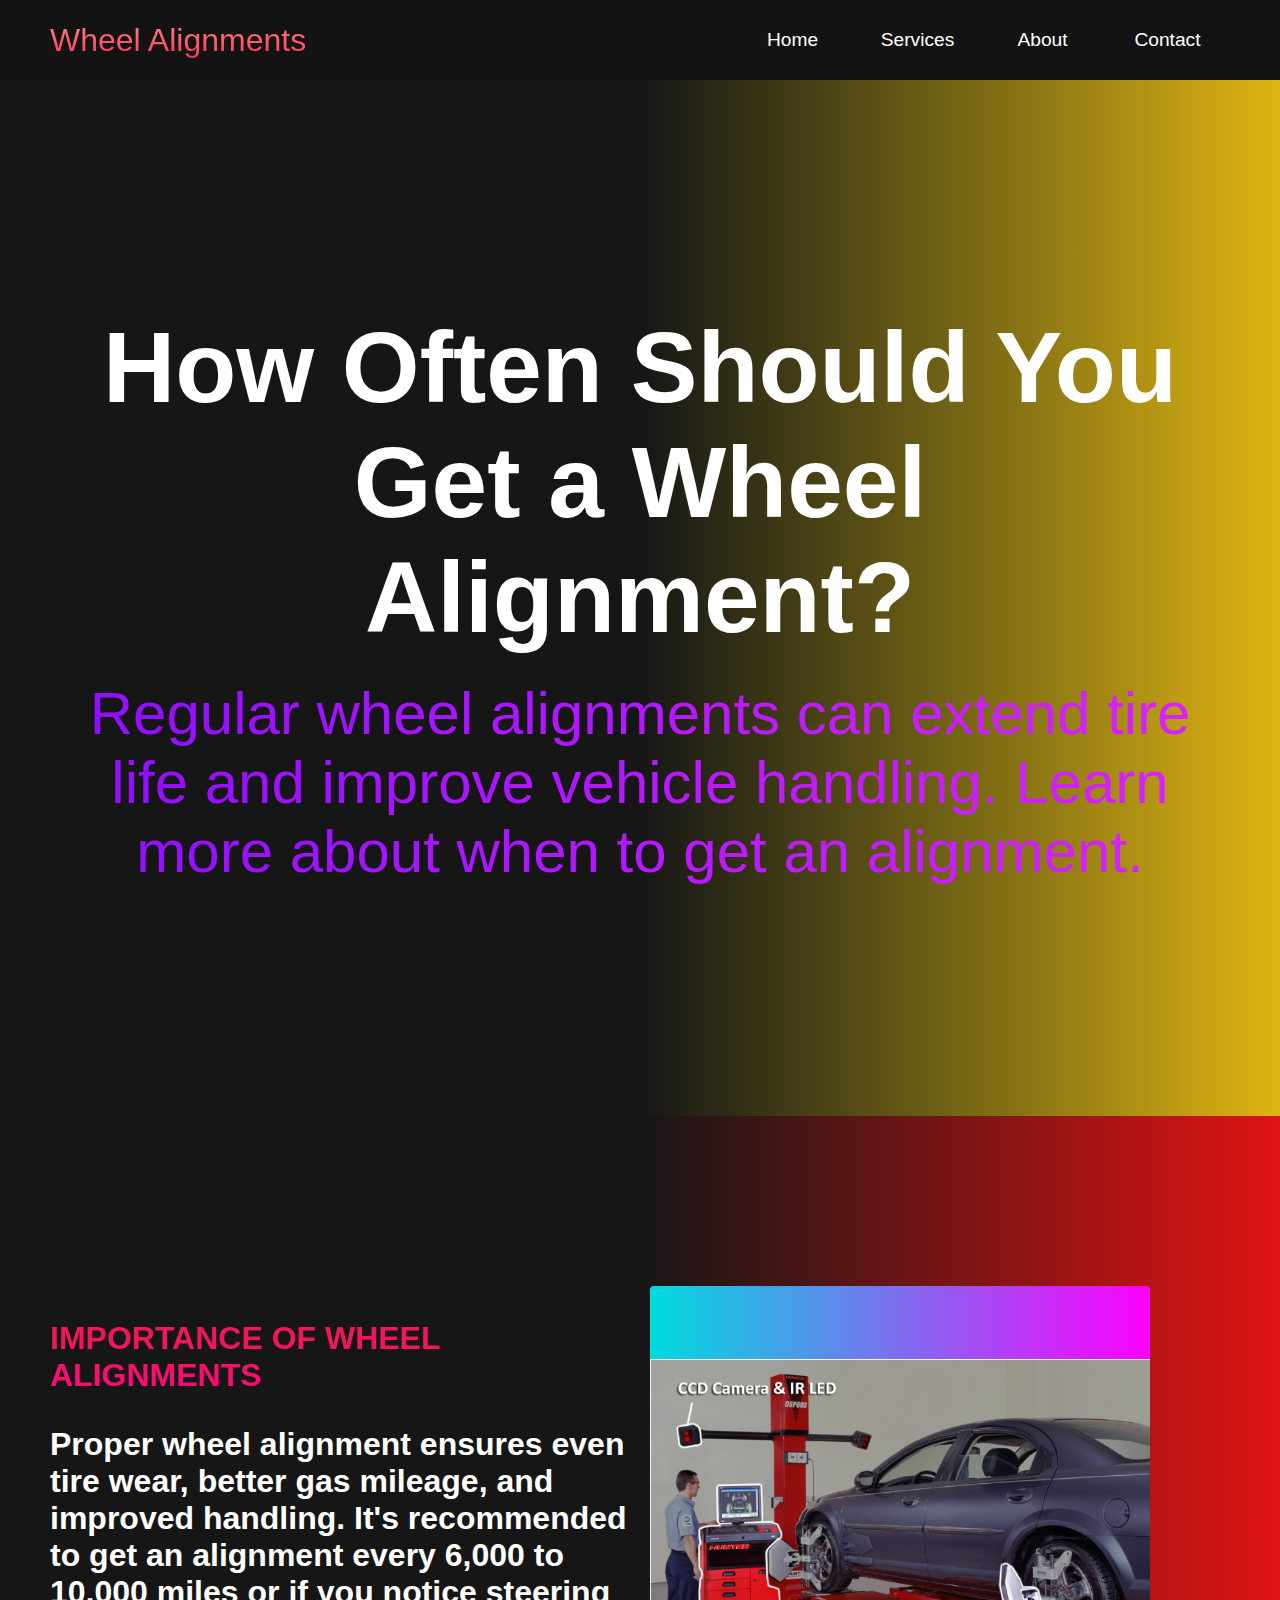
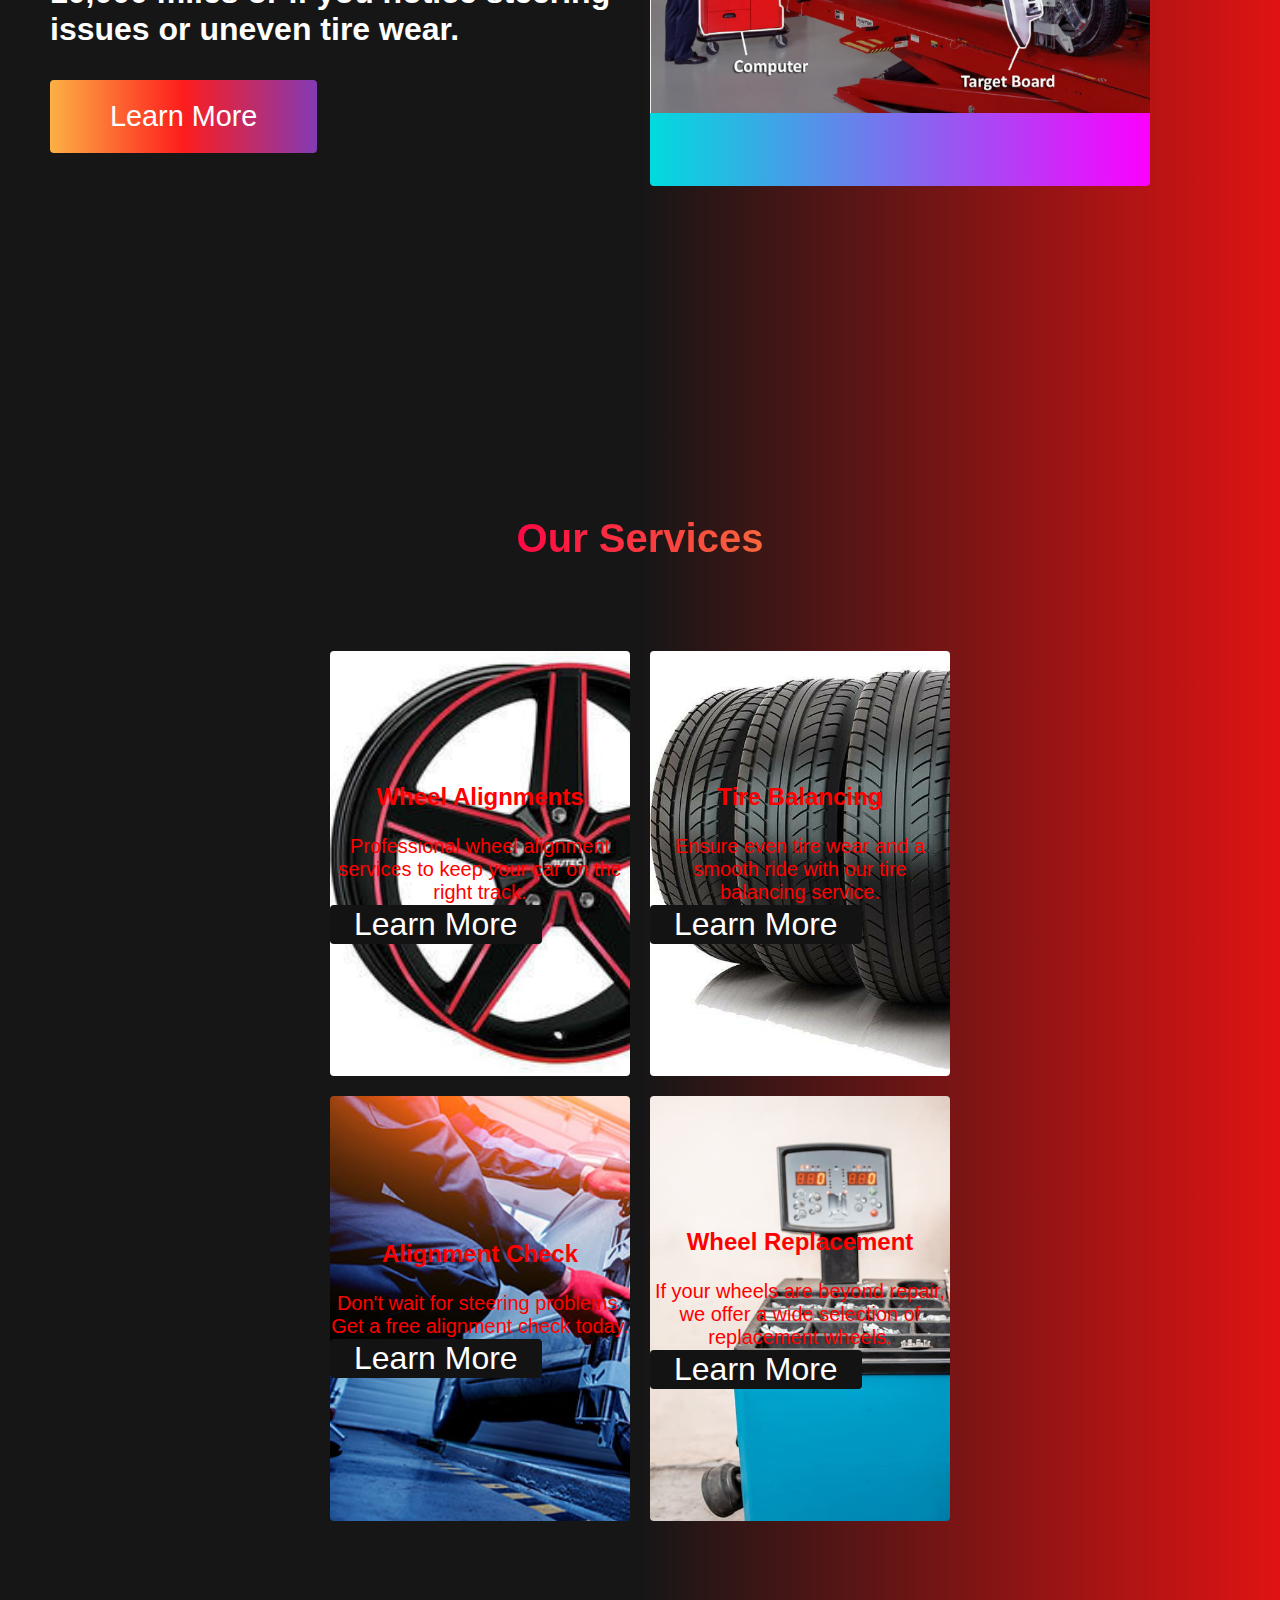
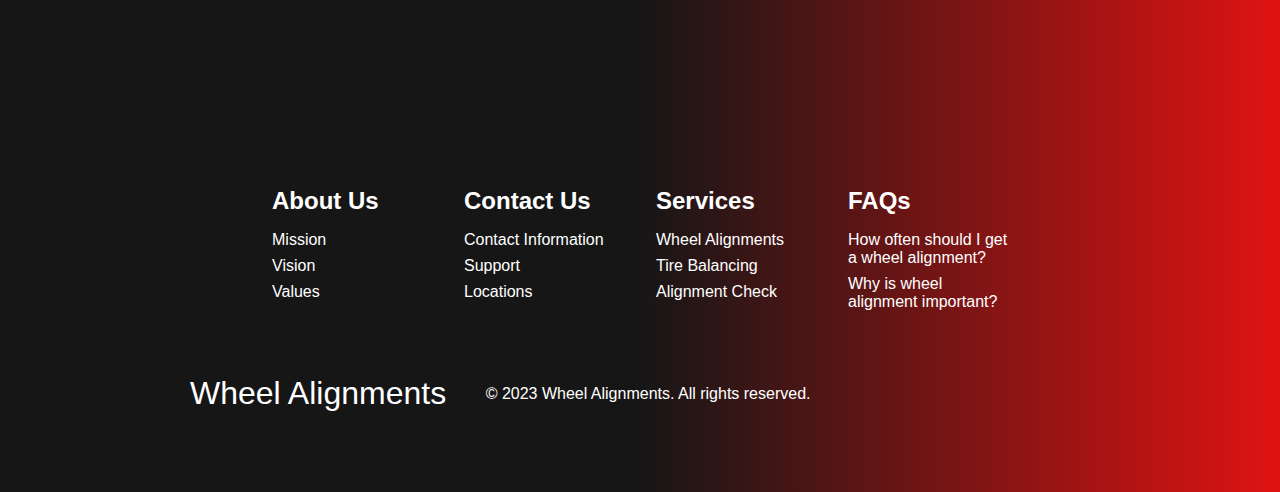
<file: alignment.html>
<!DOCTYPE html>
<html lang="en">
<head>
    <meta charset="UTF-8">
    <meta name="viewport" content="width=device-width, initial-scale=1.0">
    <title>Wheel Alignments</title>
    <link rel="stylesheet" href="styles.css">
</head>
<body>
    <header class="navbar">
        <div class="navbar__container">
            <a href="#" id="navbar__logo">Wheel Alignments</a>
            <ul class="navbar__menu">
                <li class="navbar__item">
                    <a href="#" class="navbar__links">Home</a>
                </li>
                <li class="navbar__item">
                    <a href="#" class="navbar__links">Services</a>
                </li>
                <li class="navbar__item">
                    <a href="#" class="navbar__links">About</a>
                </li>
                <li class="navbar__item">
                    <a href="#" class="navbar__links">Contact</a>
                </li>
            </ul>
        </div>
    </header>

    <section class="welcome">
        <div class="welcome__container">
            <h1 class="welcome__heading">How Often Should You Get a Wheel Alignment?</h1>
            <p class="welcome__description">Regular wheel alignments can extend tire life and improve vehicle handling. Learn more about when to get an alignment.</p>
        </div>
    </section>

    <section class="main">
        <div class="main__container">
            <div class="main__content">
                <h1>Importance of Wheel Alignments</h1>
                <p>Proper wheel alignment ensures even tire wear, better gas mileage, and improved handling. It's recommended to get an alignment every 6,000 to 10,000 miles or if you notice steering issues or uneven tire wear.</p>
                <button class="main__btn"><a href="#">Learn More</a></button>
            </div>
            <div class="main__img--container">
                <div class="main__img--card">
                    <img src="alignmm.png" alt="Wheel Alignment">
                </div>
            </div>
        </div>
    </section>

    <section class="services">
        <h1>Our Services</h1>
        <div class="services__wrapper">
            <div class="services__card">
                <h2>Wheel Alignments</h2>
                <p>Professional wheel alignment services to keep your car on the right track.</p>
                <div class="services__btn">
                    <button>Learn More</button>
                </div>
            </div>
            <div class="services__card">
                <h2>Tire Balancing</h2>
                <p>Ensure even tire wear and a smooth ride with our tire balancing service.</p>
                <div class="services__btn">
                    <button>Learn More</button>
                </div>
            </div>
            <div class="services__card">
                <h2>Alignment Check</h2>
                <p>Don't wait for steering problems. Get a free alignment check today.</p>
                <div class="services__btn">
                    <button>Learn More</button>
                </div>
            </div>
            <div class="services__card">
                <h2>Wheel Replacement</h2>
                <p>If your wheels are beyond repair, we offer a wide selection of replacement wheels.</p>
                <div class="services__btn">
                    <button>Learn More</button>
                </div>
            </div>
        </div>
    </section>

    <section class="footer__container">
        <div class="footer__links">
            <div class="footer__link--wrapper">
                <div class="footer__link--items">
                    <h2>About Us</h2>
                    <a href="#">Mission</a>
                    <a href="#">Vision</a>
                    <a href="#">Values</a>
                </div>
                <div class="footer__link--items">
                    <h2>Contact Us</h2>
                    <a href="#">Contact Information</a>
                    <a href="#">Support</a>
                    <a href="#">Locations</a>
                </div>
            </div>
            <div class="footer__link--wrapper">
                <div class="footer__link--items">
                    <h2>Services</h2>
                    <a href="#">Wheel Alignments</a>
                    <a href="#">Tire Balancing</a>
                    <a href="#">Alignment Check</a>
                </div>
                <div class="footer__link--items">
                    <h2>FAQs</h2>
                    <a href="#">How often should I get a wheel alignment?</a>
                    <a href="#">Why is wheel alignment important?</a>
                </div>
            </div>
        </div>
        <div class="social__media">
            <div class="social__media--wrap">
                <div class="footer__logo">
                    <a href="#" id="footer__logo">Wheel Alignments</a>
                </div>
                <p class="website__rights">© 2023 Wheel Alignments. All rights reserved.</p>
                <div class="social__icons">
                    <a href="#" class="social__icon--link"><i class="fab fa-facebook"></i></a>
                    <a href="#" class="social__icon--link"><i class="fab fa-instagram"></i></a>
                    <a href="#" class="social__icon--link"><i class="fab fa-linkedin"></i></a>
                    <a href="#" class="social__icon--link"><i class="fab fa-twitter"></i></a>
                </div>
            </div>
        </div>
    </section>
</body>
</html>
</file>
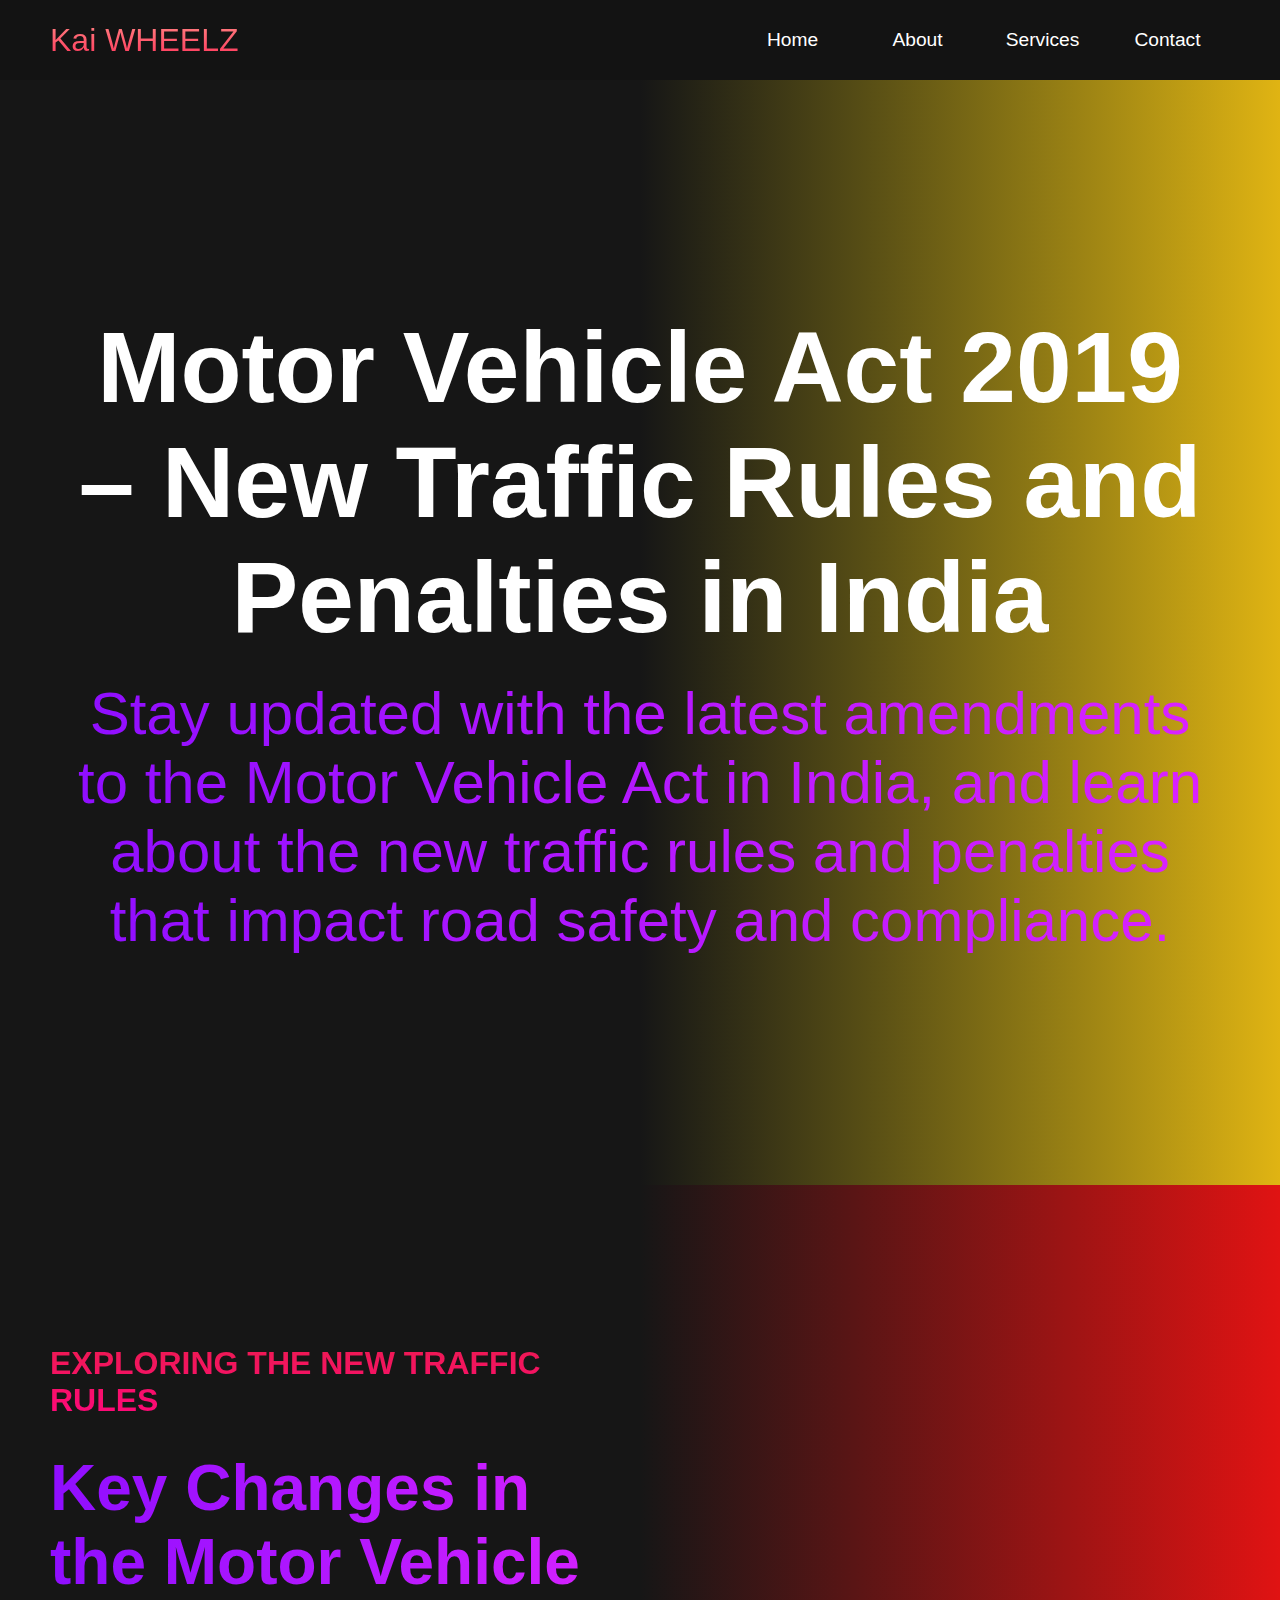
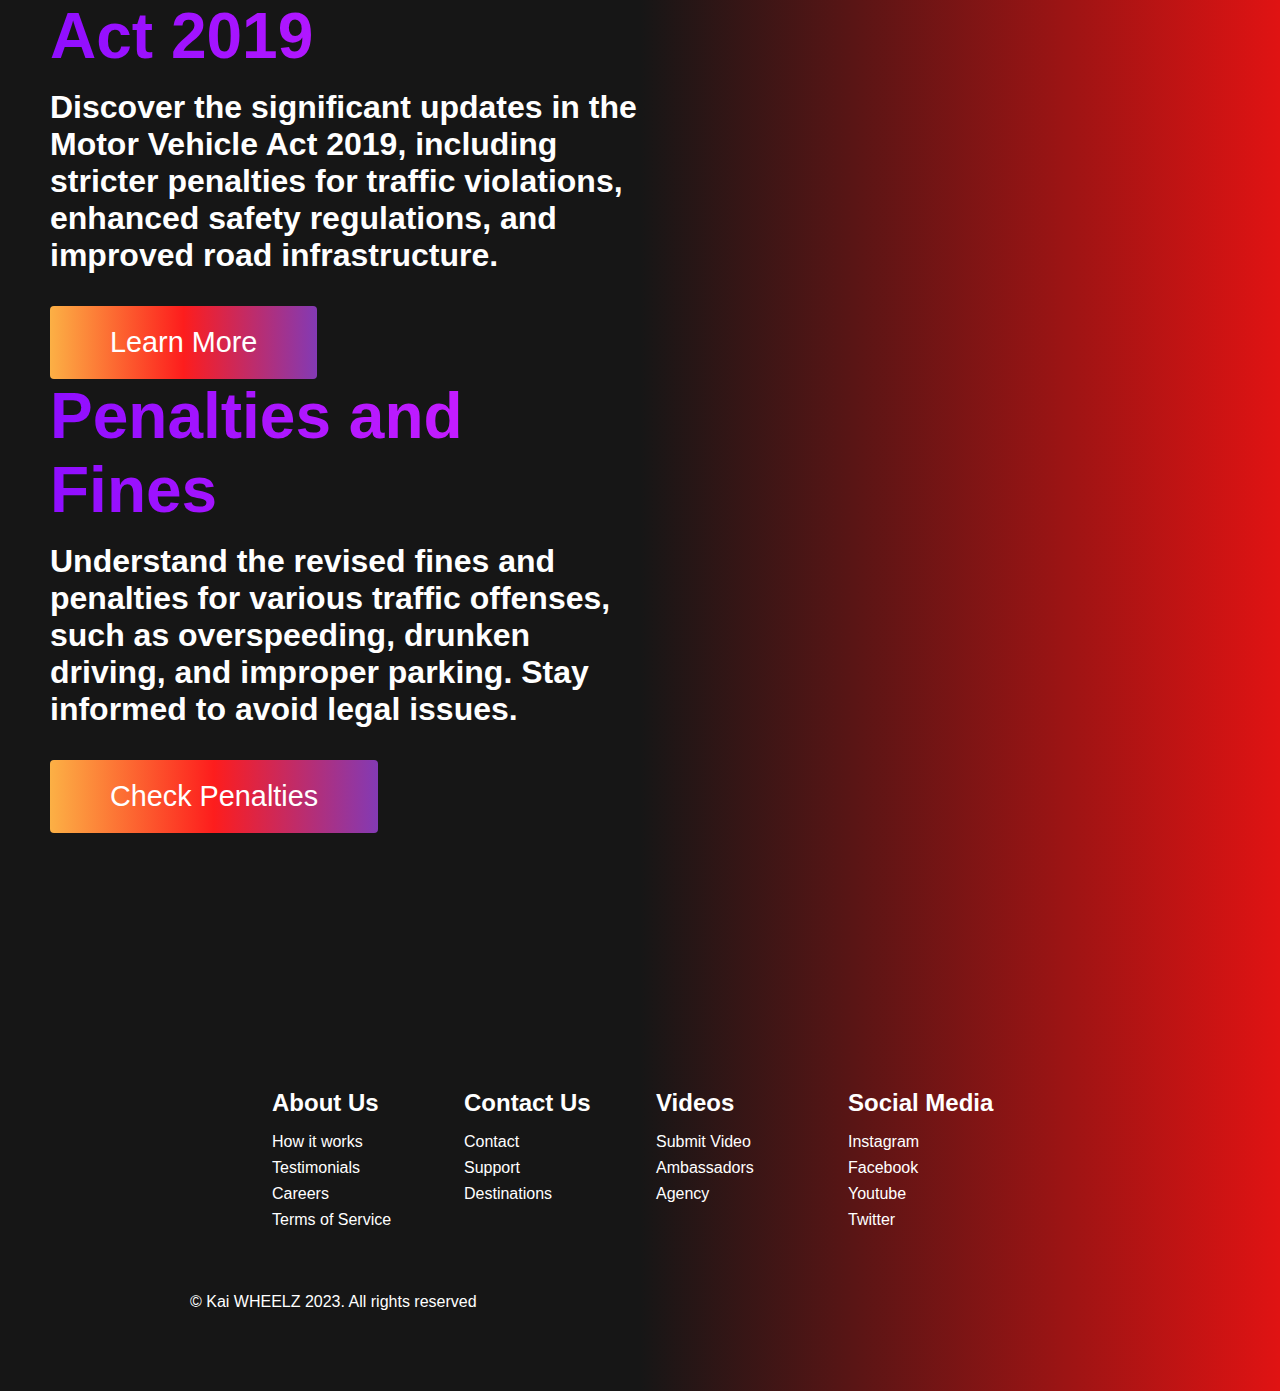
<file: court.html>
<!DOCTYPE html>
<html lang="en">
<head>
    <meta charset="UTF-8">
    <meta name="viewport" content="width=device-width, initial-scale=1.0">
    <title>court</title>
    <link rel="stylesheet" href="styles.css">
</head>
<body>
    <div class="navbar">
        <div class="navbar__container">
            <a id="navbar__logo" href="#">Kai WHEELZ</a>
            <ul class="navbar__menu">
                <li class="navbar__item"><a class="navbar__links" href="index.html">Home</a></li>
                <li class="navbar__item"><a class="navbar__links" href="index.html">About</a></li>
                <li class="navbar__item"><a class="navbar__links" href="index.html">Services</a></li>
                <li class="navbar__item"><a class="navbar__links" href="index.html">Contact</a></li>
            </ul>
        </div>
    </div>
    <div class="welcome" id="section1">
        <div class="welcome__container">
            <h1 class="welcome__heading">Motor Vehicle Act 2019 – New Traffic Rules and Penalties in India</h1>
            <p class="welcome__description">Stay updated with the latest amendments to the Motor Vehicle Act in India, and learn about the new traffic rules and penalties that impact road safety and compliance.</p>
        </div>
    </div>

    <div class="main" id="section2">
        <div class="main__container">
            <div class="main__content">
                <h1>Exploring the New Traffic Rules</h1>
                <h2>Key Changes in the Motor Vehicle Act 2019</h2>
                <p>Discover the significant updates in the Motor Vehicle Act 2019, including stricter penalties for traffic violations, enhanced safety regulations, and improved road infrastructure.</p>
                <button class="main__btn"><a href="#">Learn More</a></button>
                <h2>Penalties and Fines</h2>
                <p>Understand the revised fines and penalties for various traffic offenses, such as overspeeding, drunken driving, and improper parking. Stay informed to avoid legal issues.</p>
                <button class="main__btn"><a href="#">Check Penalties</a></button>
            </div>
        </div>
    </div>

    
    <!-- Footer Section -->
    <div class="footer__container">
        <div class="footer__links">
          <div class="footer__link--wrapper">
            <div class="footer__link--items">
              <h2>About Us</h2>
              <a href="/sign__up">How it works</a> <a href="/">Testimonials</a>
              <a href="/">Careers</a> <a href="/">Terms of Service</a>
            </div>
            <div class="footer__link--items">
              <h2>Contact Us</h2>
              <a href="/">Contact</a> <a href="/">Support</a>
              <a href="/">Destinations</a>
            </div>
          </div>
          <div class="footer__link--wrapper">
            <div class="footer__link--items">
              <h2>Videos</h2>
              <a href="/">Submit Video</a> <a href="/">Ambassadors</a>
              <a href="/">Agency</a>
            </div>
            <div class="footer__link--items">
              <h2>Social Media</h2>
              <a href="/">Instagram</a> <a href="/">Facebook</a>
              <a href="/">Youtube</a> <a href="/">Twitter</a>
            </div>
          </div>
        </div>
        <section class="social__media">
          <div class="social__media--wrap">
            
             
           
            <p class="website__rights">© Kai WHEELZ 2023. All rights reserved</p>
            <div class="social__icons">
              <a href="/" class="social__icon--link" target="_blank"
                ><i class="fab fa-facebook"></i
              ></a>
              <a href="/" class="social__icon--link"
                ><i class="fab fa-instagram"></i
              ></a>
              <a href="/" class="social__icon--link"
                ><i class="fab fa-youtube"></i
              ></a>
              <a href="/" class="social__icon--link"
                ><i class="fab fa-linkedin"></i
              ></a>
              <a href="/" class="social__icon--link"
                ><i class="fab fa-twitter"></i
              ></a>
            </div>
          </div>
        </section>
      </div>
  
</body>
</html>
</file>
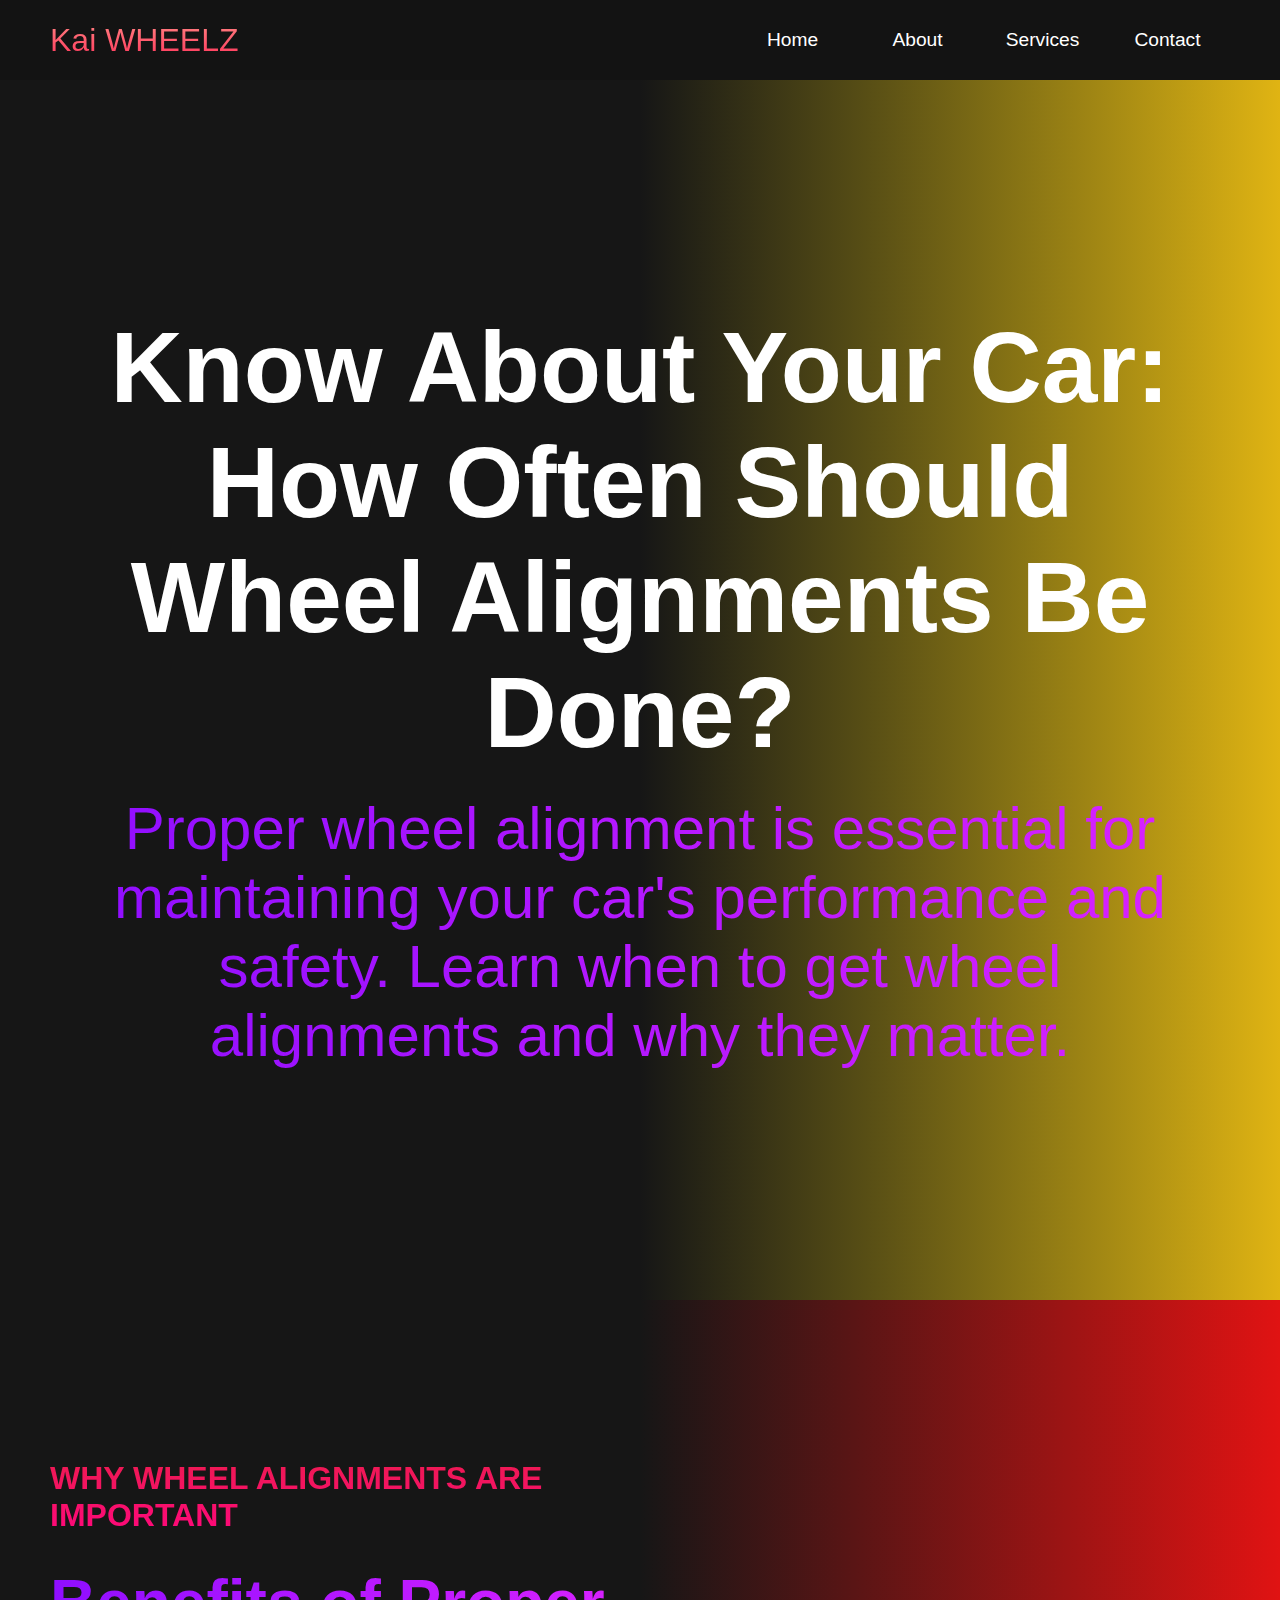
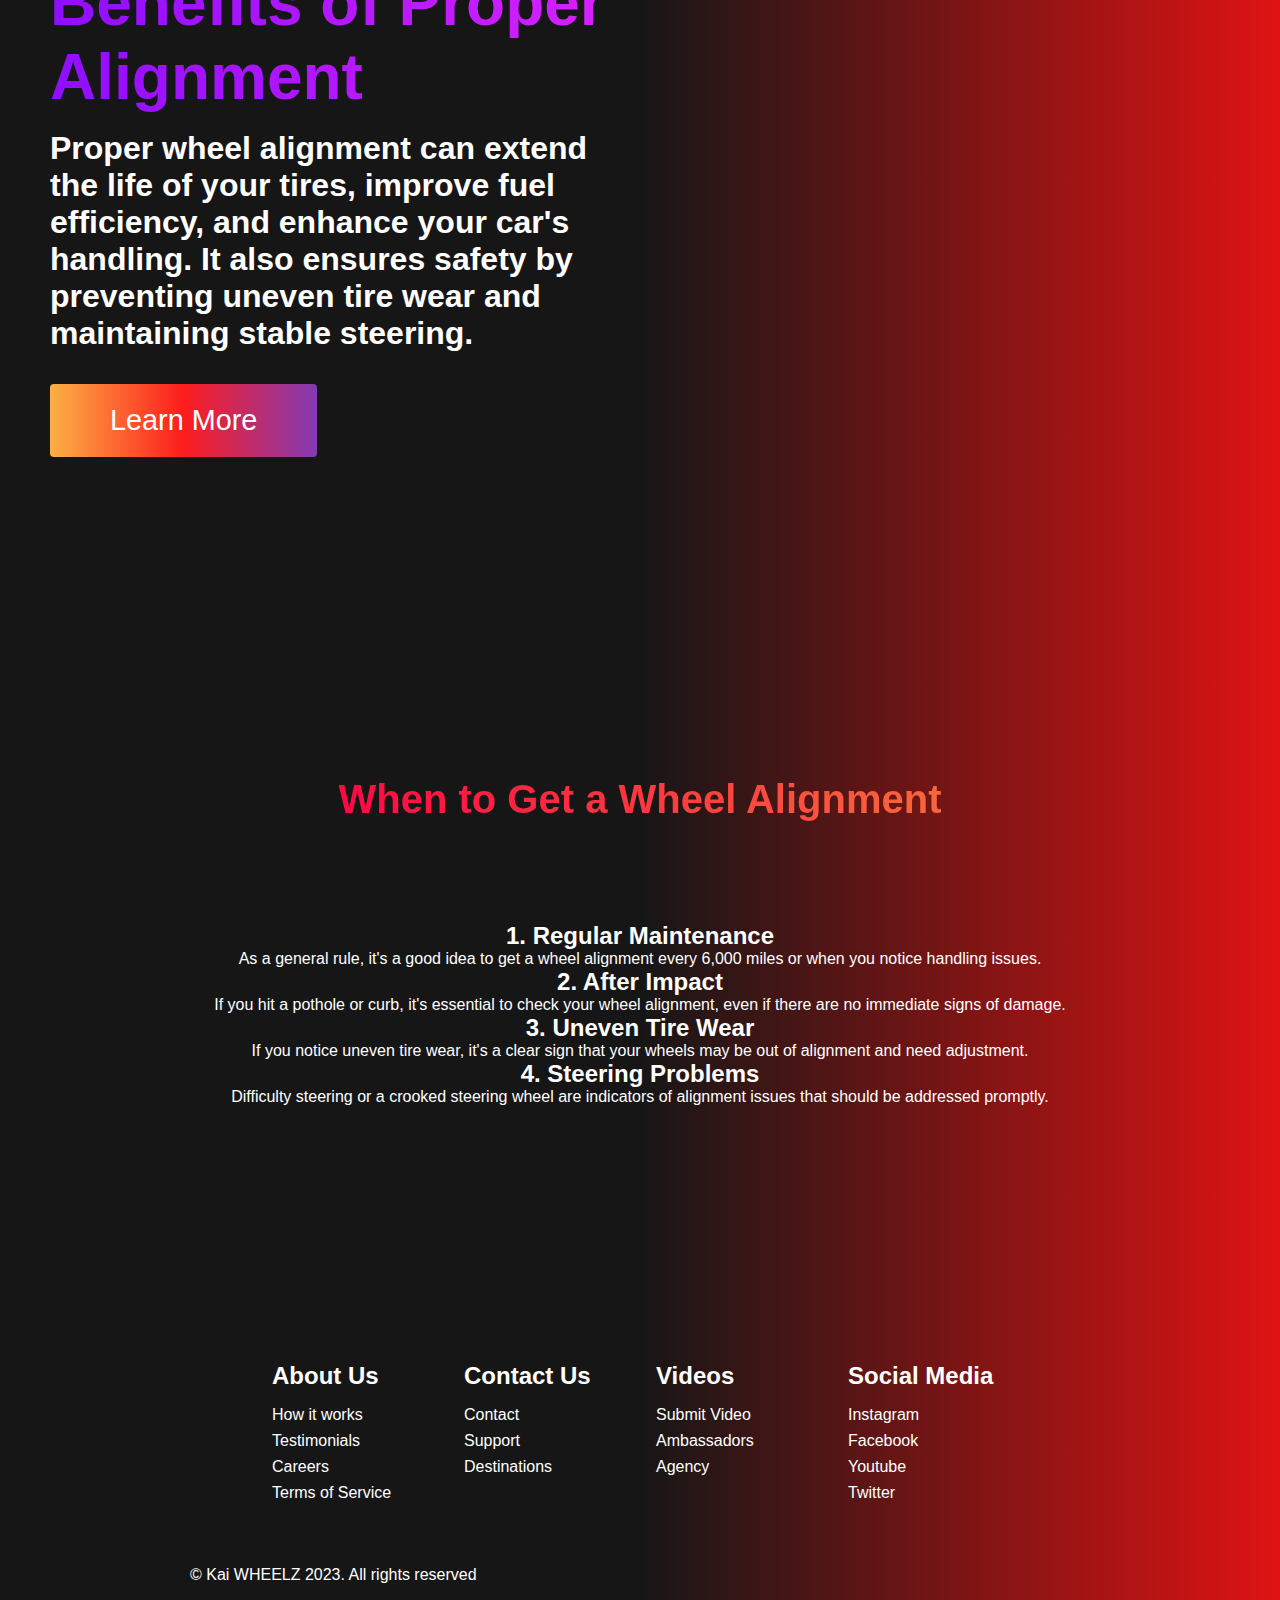
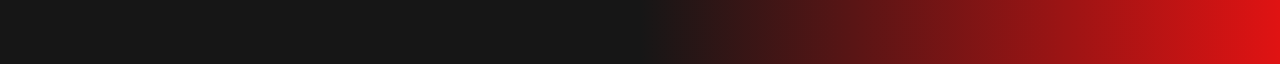
<file: know.html>
<!DOCTYPE html>
<html lang="en">
<head>
    <meta charset="UTF-8">
    <meta name="viewport" content="width=device-width, initial-scale=1.0">
    <title> know</title>
    <link rel="stylesheet" href="styles.css">
</head>
<body>
    <div class="navbar">
        <div class="navbar__container">
            <a id="navbar__logo" href="#">Kai WHEELZ</a>
            <ul class="navbar__menu">
                <li class="navbar__item"><a class="navbar__links" href="index.html">Home</a></li>
                <li class="navbar__item"><a class="navbar__links" href="index.html">About</a></li>
                <li class="navbar__item"><a class="navbar__links" href="index.html">Services</a></li>
                <li class="navbar__item"><a class="navbar__links" href="index.html">Contact</a></li>
            </ul>
        </div>
    </div>

    <div class="welcome" id="section1">
        <div class="welcome__container">
            <h1 class="welcome__heading">Know About Your Car: How Often Should Wheel Alignments Be Done?</h1>
            <p class="welcome__description">Proper wheel alignment is essential for maintaining your car's performance and safety. Learn when to get wheel alignments and why they matter.</p>
        </div>
    </div>

    <div class="main" id="section2">
        <div class="main__container">
            <div class="main__content">
                <h1>Why Wheel Alignments Are Important</h1>
                <h2>Benefits of Proper Alignment</h2>
                <p>Proper wheel alignment can extend the life of your tires, improve fuel efficiency, and enhance your car's handling. It also ensures safety by preventing uneven tire wear and maintaining stable steering.</p>
                <button class="main__btn"><a href="#">Learn More</a></button>
            </div>
          
        </div>
    </div>

    <div class="services" style="background-color: #333; color: white;">
        <h1 style="color: white;">When to Get a Wheel Alignment</h1>
        <p style="color: white; margin-bottom: 20px;"></p>
        <h2 style="color: white; font-size: 24px;">1. Regular Maintenance</h2>
        <p style="color: white;">As a general rule, it's a good idea to get a wheel alignment every 6,000 miles or when you notice handling issues.</p>
        <h2 style="color: white; font-size: 24px;">2. After Impact</h2>
        <p style="color: white;">If you hit a pothole or curb, it's essential to check your wheel alignment, even if there are no immediate signs of damage.</p>
        <h2 style="color: white; font-size: 24px;">3. Uneven Tire Wear</h2>
        <p style="color: white;">If you notice uneven tire wear, it's a clear sign that your wheels may be out of alignment and need adjustment.</p>
        <h2 style="color: white; font-size: 24px;">4. Steering Problems</h2>
        <p style="color: white;">Difficulty steering or a crooked steering wheel are indicators of alignment issues that should be addressed promptly.</p>
    </div>
    
    
    

    <!-- Footer Section -->
    <div class="footer__container">
        <div class="footer__links">
          <div class="footer__link--wrapper">
            <div class="footer__link--items">
              <h2>About Us</h2>
              <a href="/sign__up">How it works</a> <a href="/">Testimonials</a>
              <a href="/">Careers</a> <a href="/">Terms of Service</a>
            </div>
            <div class="footer__link--items">
              <h2>Contact Us</h2>
              <a href="/">Contact</a> <a href="/">Support</a>
              <a href="/">Destinations</a>
            </div>
          </div>
          <div class="footer__link--wrapper">
            <div class="footer__link--items">
              <h2>Videos</h2>
              <a href="/">Submit Video</a> <a href="/">Ambassadors</a>
              <a href="/">Agency</a>
            </div>
            <div class="footer__link--items">
              <h2>Social Media</h2>
              <a href="/">Instagram</a> <a href="/">Facebook</a>
              <a href="/">Youtube</a> <a href="/">Twitter</a>
            </div>
          </div>
        </div>
        <section class="social__media">
          <div class="social__media--wrap">
            
             
           
            <p class="website__rights">© Kai WHEELZ 2023. All rights reserved</p>
            <div class="social__icons">
              <a href="/" class="social__icon--link" target="_blank"
                ><i class="fab fa-facebook"></i
              ></a>
              <a href="/" class="social__icon--link"
                ><i class="fab fa-instagram"></i
              ></a>
              <a href="/" class="social__icon--link"
                ><i class="fab fa-youtube"></i
              ></a>
              <a href="/" class="social__icon--link"
                ><i class="fab fa-linkedin"></i
              ></a>
              <a href="/" class="social__icon--link"
                ><i class="fab fa-twitter"></i
              ></a>
            </div>
          </div>
        </section>
      </div>
  
</body>
</html>
</file>
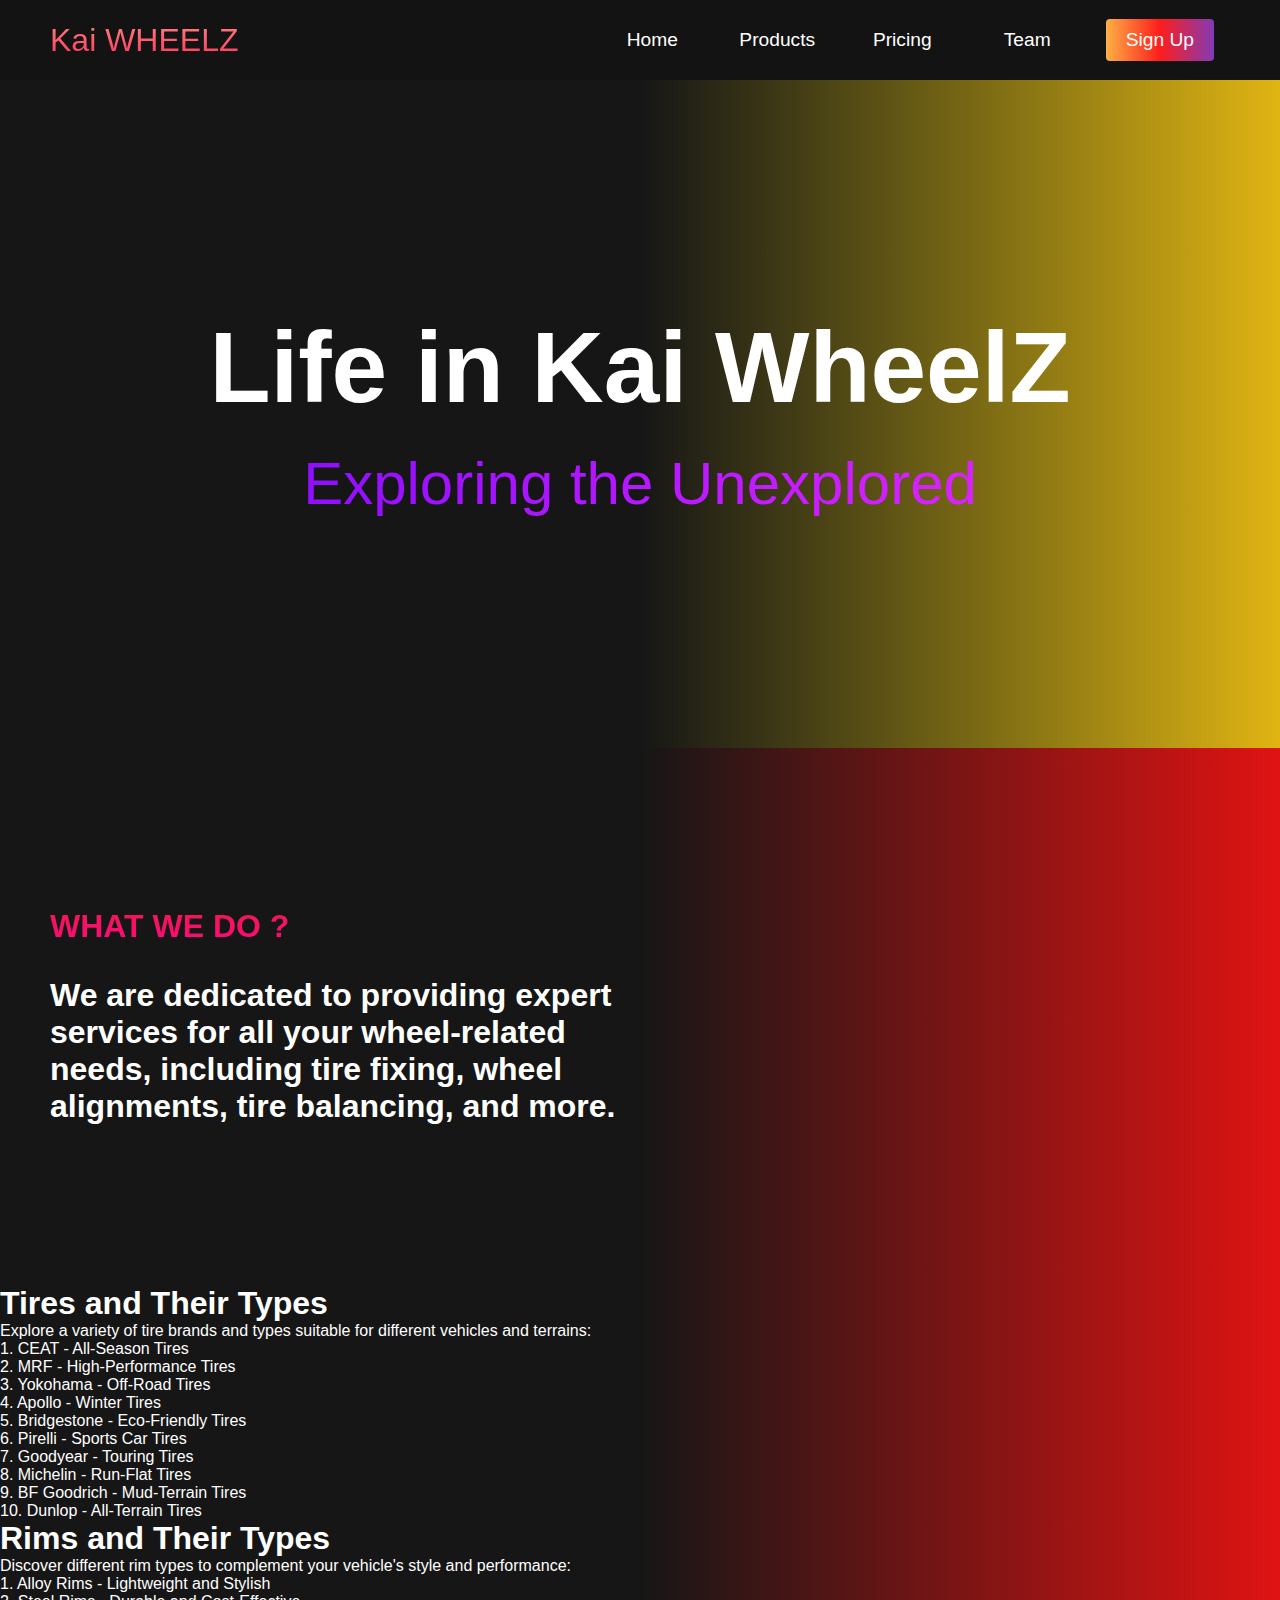
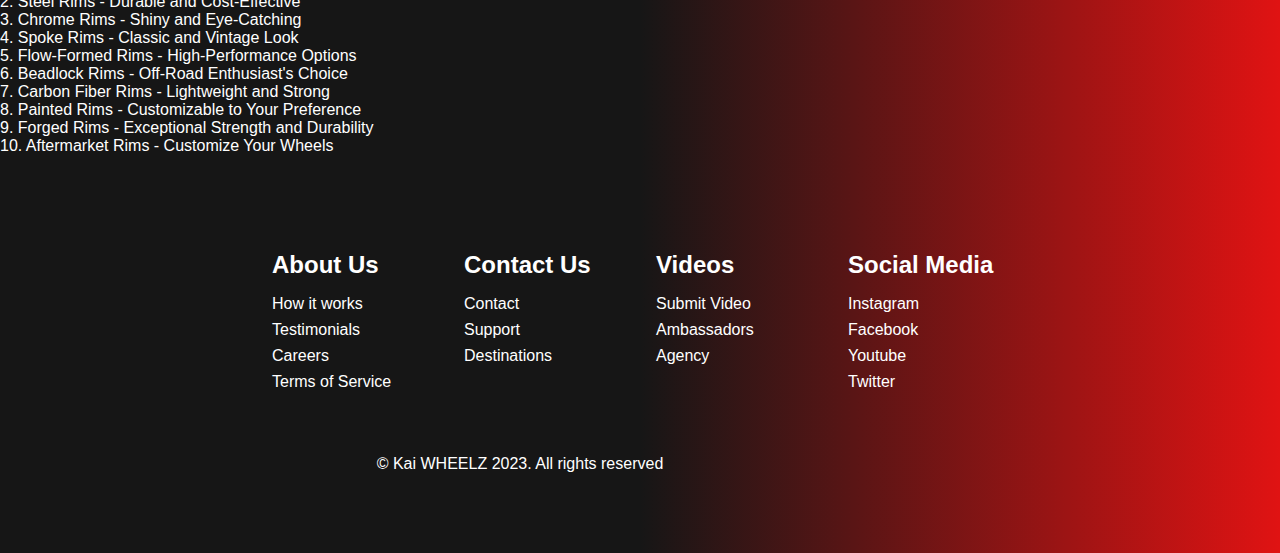
<file: life in kaiWheelz.html>
<!DOCTYPE html>
<html lang="en">
<head>
    <meta charset="UTF-8">
    <meta name="viewport" content="width=device-width, initial-scale=1.0">
    <title>Life in Kai WheelZ</title>
    <link rel="stylesheet" href="styles.css">
</head>
<body>

    <nav class="navbar">
      <div class="navbar__container">
        <a href="#home" id="navbar__logo">Kai WHEELZ</a>
        <div class="navbar__toggle" id="mobile-menu">
          <span class="bar"></span> <span class="bar"></span>
          <span class="bar"></span> 
        </div>
        <ul class="navbar__menu">
          <li class="navbar__item">
            <a href="#home" class="navbar__links" id="home-page">Home</a>
          </li>
          
          <li class="navbar__item">
            <a href="#services" class="navbar__links" id="services-page"
              >Products</a>
          </li>
          <li class="navbar__item">
            <a href="#pricing" class="navbar__links" id="pricing-page">Pricing</a>
          </li>
          <li class="navbar__item">
            <a href="#team" class="navbar__links" id="team-page">Team</a>
          </li>
          
          <li class="navbar__btn">
            <a href="signup.html" class="button" id="signup">Sign Up</a>
          </li>
        </ul>
      </div>
    </nav>

    <!-- Welcome Section -->
    <section class="welcome">
        <div class="welcome__container">
            <h1 class="welcome__heading">Life in Kai WheelZ</h1>
            <p class="welcome__description">Exploring the Unexplored</p>
        </div>
    </section>

    <!-- About Section -->
    <section class="main">
        <div class="main__container">
            <div class="main__content">
                <h1>What We Do ?</h1>
                <p>We are dedicated to providing expert services for all your wheel-related needs, including tire fixing, wheel alignments, tire balancing, and more.</p>
            </div>
        </div>
    </section>

    

    <!-- Tire Information -->
<section class="tire-info">
    <h1 style="color: white;">Tires and Their Types</h1>
    <p style="color: white;">Explore a variety of tire brands and types suitable for different vehicles and terrains:</p>
    <ul style="color: white;">
        <li>1. CEAT - All-Season Tires</li>
        <li>2. MRF - High-Performance Tires</li>
        <li>3. Yokohama - Off-Road Tires</li>
        <li>4. Apollo - Winter Tires</li>
        <li>5. Bridgestone - Eco-Friendly Tires</li>
        <li>6. Pirelli - Sports Car Tires</li>
        <li>7. Goodyear - Touring Tires</li>
        <li>8. Michelin - Run-Flat Tires</li>
        <li>9. BF Goodrich - Mud-Terrain Tires</li>
        <li>10. Dunlop - All-Terrain Tires</li>
    </ul>
</section>

<!-- Rim Information -->
<section class="rim-info">
    <h1 style="color: white;">Rims and Their Types</h1>
    <p style="color: white;">Discover different rim types to complement your vehicle's style and performance:</p>
    <ul style="color: white;">
        <li>1. Alloy Rims - Lightweight and Stylish</li>
        <li>2. Steel Rims - Durable and Cost-Effective</li>
        <li>3. Chrome Rims - Shiny and Eye-Catching</li>
        <li>4. Spoke Rims - Classic and Vintage Look</li>
        <li>5. Flow-Formed Rims - High-Performance Options</li>
        <li>6. Beadlock Rims - Off-Road Enthusiast's Choice</li>
        <li>7. Carbon Fiber Rims - Lightweight and Strong</li>
        <li>8. Painted Rims - Customizable to Your Preference</li>
        <li>9. Forged Rims - Exceptional Strength and Durability</li>
        <li>10. Aftermarket Rims - Customize Your Wheels</li>
    </ul>
</section>




   

   <!-- Footer Section -->
   <footer>
   <div class="footer__container">
    <div class="footer__links">
      <div class="footer__link--wrapper">
        <div class="footer__link--items">
          <h2>About Us</h2>
          <a href="/sign__up">How it works</a> <a href="/">Testimonials</a>
          <a href="/">Careers</a> <a href="/">Terms of Service</a>
        </div>
        <div class="footer__link--items">
          <h2>Contact Us</h2>
          <a href="/">Contact</a> <a href="/">Support</a>
          <a href="/">Destinations</a>
        </div>
      </div>
      <div class="footer__link--wrapper">
        <div class="footer__link--items">
          <h2>Videos</h2>
          <a href="/">Submit Video</a> <a href="/">Ambassadors</a>
          <a href="/">Agency</a>
        </div>
        <div class="footer__link--items">
          <h2>Social Media</h2>
          <a href="/">Instagram</a> <a href="/">Facebook</a>
          <a href="/">Youtube</a> <a href="/">Twitter</a>
        </div>
      </div>
    </div>
    <section class="social__media">
      <div class="social__media--wrap">
        <div class="footer__logo">
          
        </div>
        <p class="website__rights">© Kai WHEELZ 2023. All rights reserved</p>
        <div class="social__icons">
          <a href="/" class="social__icon--link" target="_blank"
            ><i class="fab fa-facebook"></i
          ></a>
          <a href="/" class="social__icon--link"
            ><i class="fab fa-instagram"></i
          ></a>
          <a href="/" class="social__icon--link"
            ><i class="fab fa-youtube"></i
          ></a>
          <a href="/" class="social__icon--link"
            ><i class="fab fa-linkedin"></i
          ></a>
          <a href="/" class="social__icon--link"
            ><i class="fab fa-twitter"></i
          ></a>
        </div>
      </div>
    </section>
  </div>
  </footer>
</body>
</html>
</file>
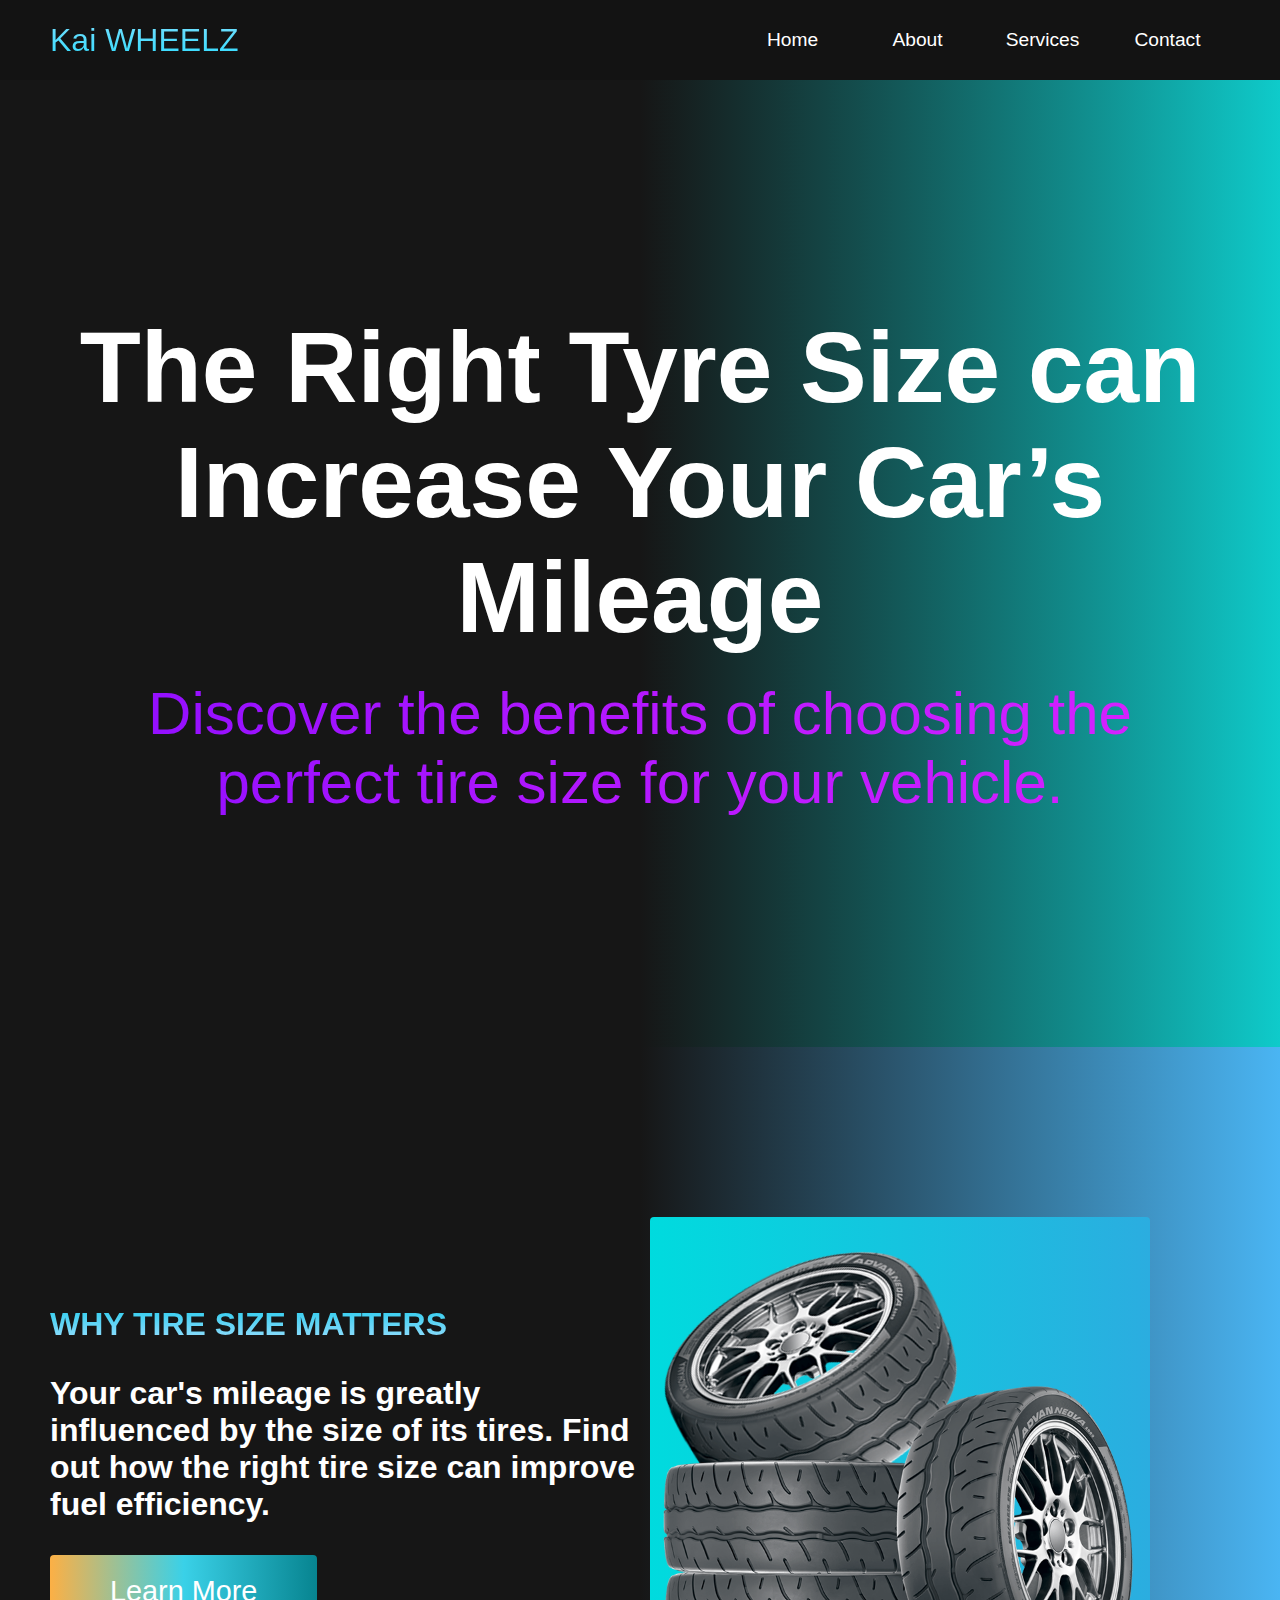
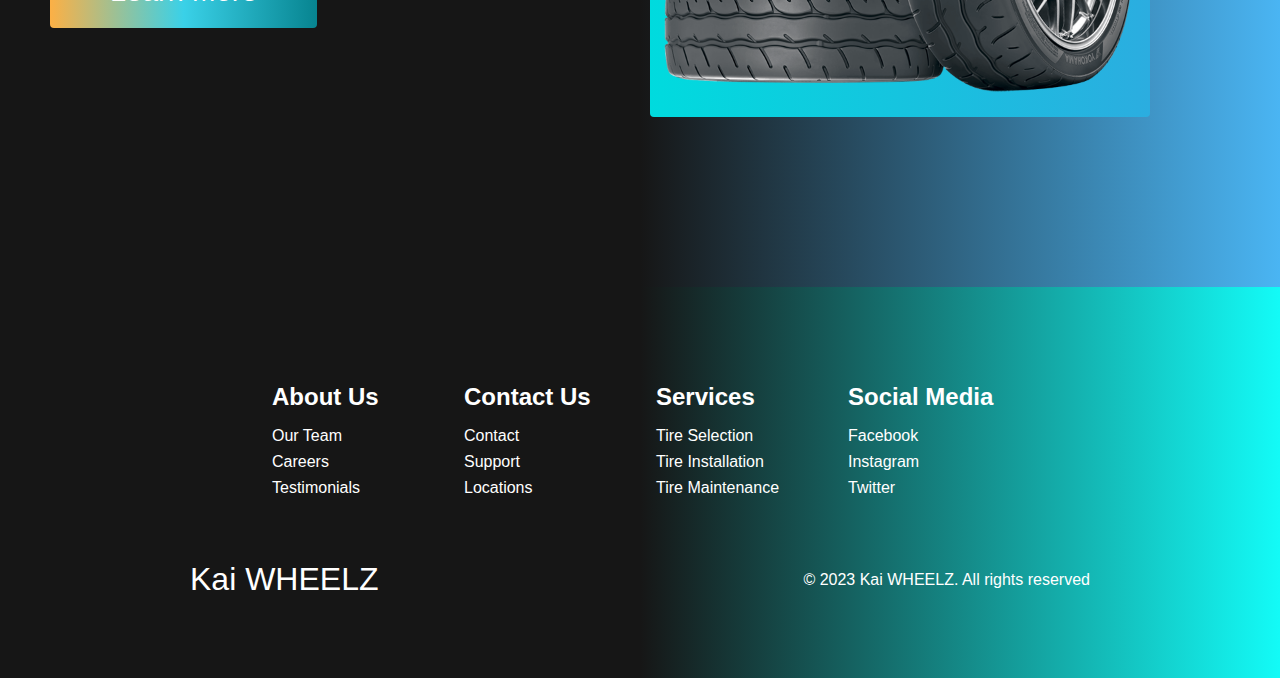
<file: milage.html>
<!DOCTYPE html>
<html lang="en">
<head>
    <meta charset="UTF-8">
    <meta name="viewport" content="width=device-width, initial-scale=1.0">
    <title> Mileage</title>
    <link rel="stylesheet" href="style.css">
</head>
<body>
    <div class="navbar">
        <div class="navbar__container">
            <a id="navbar__logo" href="#">Kai WHEELZ</a>
            <ul class="navbar__menu">
                <li class="navbar__item"><a class="navbar__links" href="index.html">Home</a></li>
                <li class="navbar__item"><a class="navbar__links" href="index.html">About</a></li>
                <li class="navbar__item"><a class="navbar__links" href="index.html">Services</a></li>
                <li class="navbar__item"><a class="navbar__links" href="index.html">Contact</a></li>
            </ul>
        </div>
    </div>

    <section class="welcome">
        <div class="welcome__container">
            <h1 class="welcome__heading">The Right Tyre Size can Increase Your Car’s Mileage</h1>
            <p class="welcome__description">Discover the benefits of choosing the perfect tire size for your vehicle.</p>
        </div>
    </section>

    <section class="main">
        <div class="main__container">
            <div class="main__content">
                <h1>Why Tire Size Matters</h1>
                <p>Your car's mileage is greatly influenced by the size of its tires. Find out how the right tire size can improve fuel efficiency.</p>
                <button class="main__btn"><a href="#">Learn More</a></button>
            </div>
            <div class="main__img--container">
                <div class="main__img--card">
                    <img src="milage.png" alt="Car Mileage">
                </div>
            </div>
        </div>
    </section>
  

    <section class="footer__container">
        <div class="footer__links">
            <div class="footer__link--wrapper">
                <div class="footer__link--items">
                    <h2>About Us</h2>
                    <a href="index.html">Our Team</a>
                    <a href="index.html">Careers</a>
                    <a href="index.html">Testimonials</a>
                </div>
                <div class="footer__link--items">
                    <h2>Contact Us</h2>
                    <a href="index.html">Contact</a>
                    <a href="index.html">Support</a>
                    <a href="index.html">Locations</a>
                </div>
            </div>
            <div class="footer__link--wrapper">
                <div class="footer__link--items">
                    <h2>Services</h2>
                    <a href="index.html">Tire Selection</a>
                    <a href="index.html">Tire Installation</a>
                    <a href="index.html">Tire Maintenance</a>
                </div>
                <div class="footer__link--items">
                    <h2>Social Media</h2>
                    <a href="index.html">Facebook</a>
                    <a href="index.html">Instagram</a>
                    <a href="index.html">Twitter</a>
                </div>
            </div>
        </div>
        <div class="social__media">
            <div class="social__media--wrap">
                <div class="footer__logo">
                    <a id="footer__logo" href="#">Kai WHEELZ</a>
                </div>
                <p class="website__rights">© 2023 Kai WHEELZ. All rights reserved</p>
            </div>
        </div>
    </section>
</body>
</html>
</file>
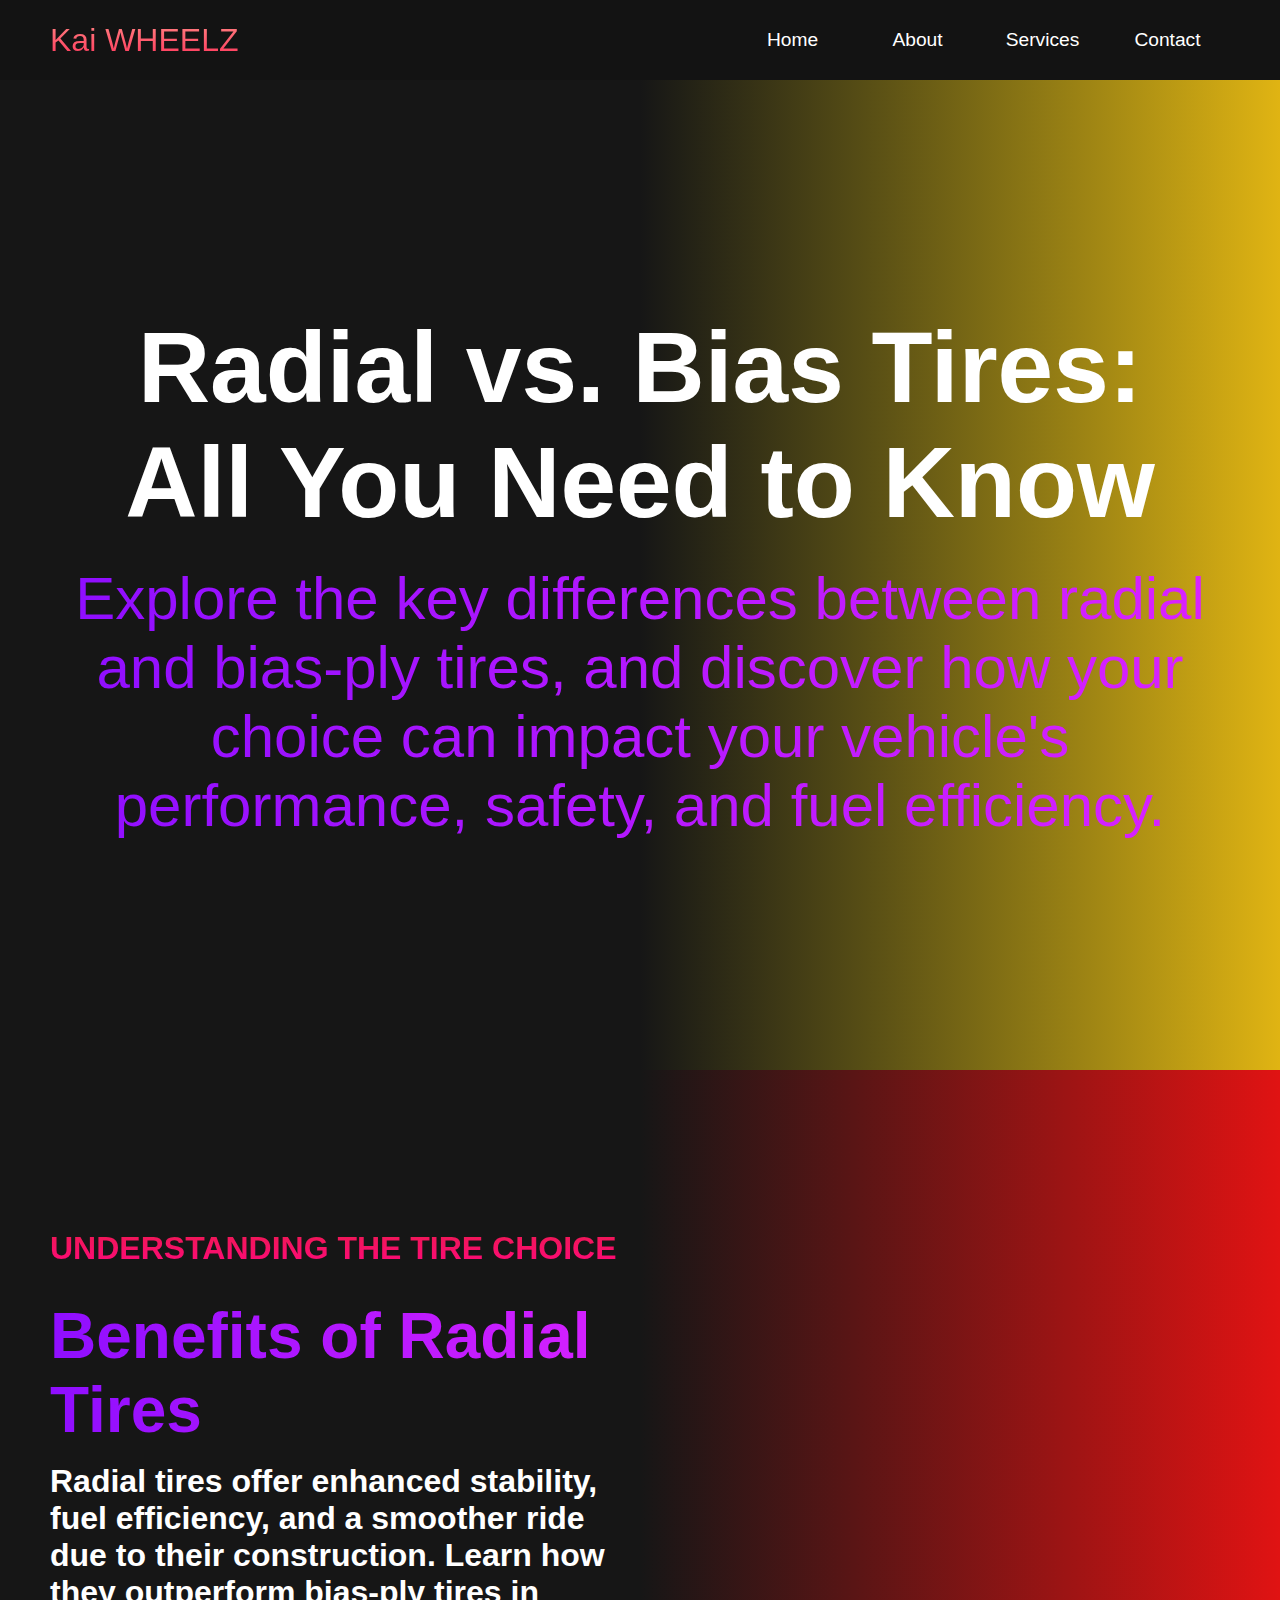
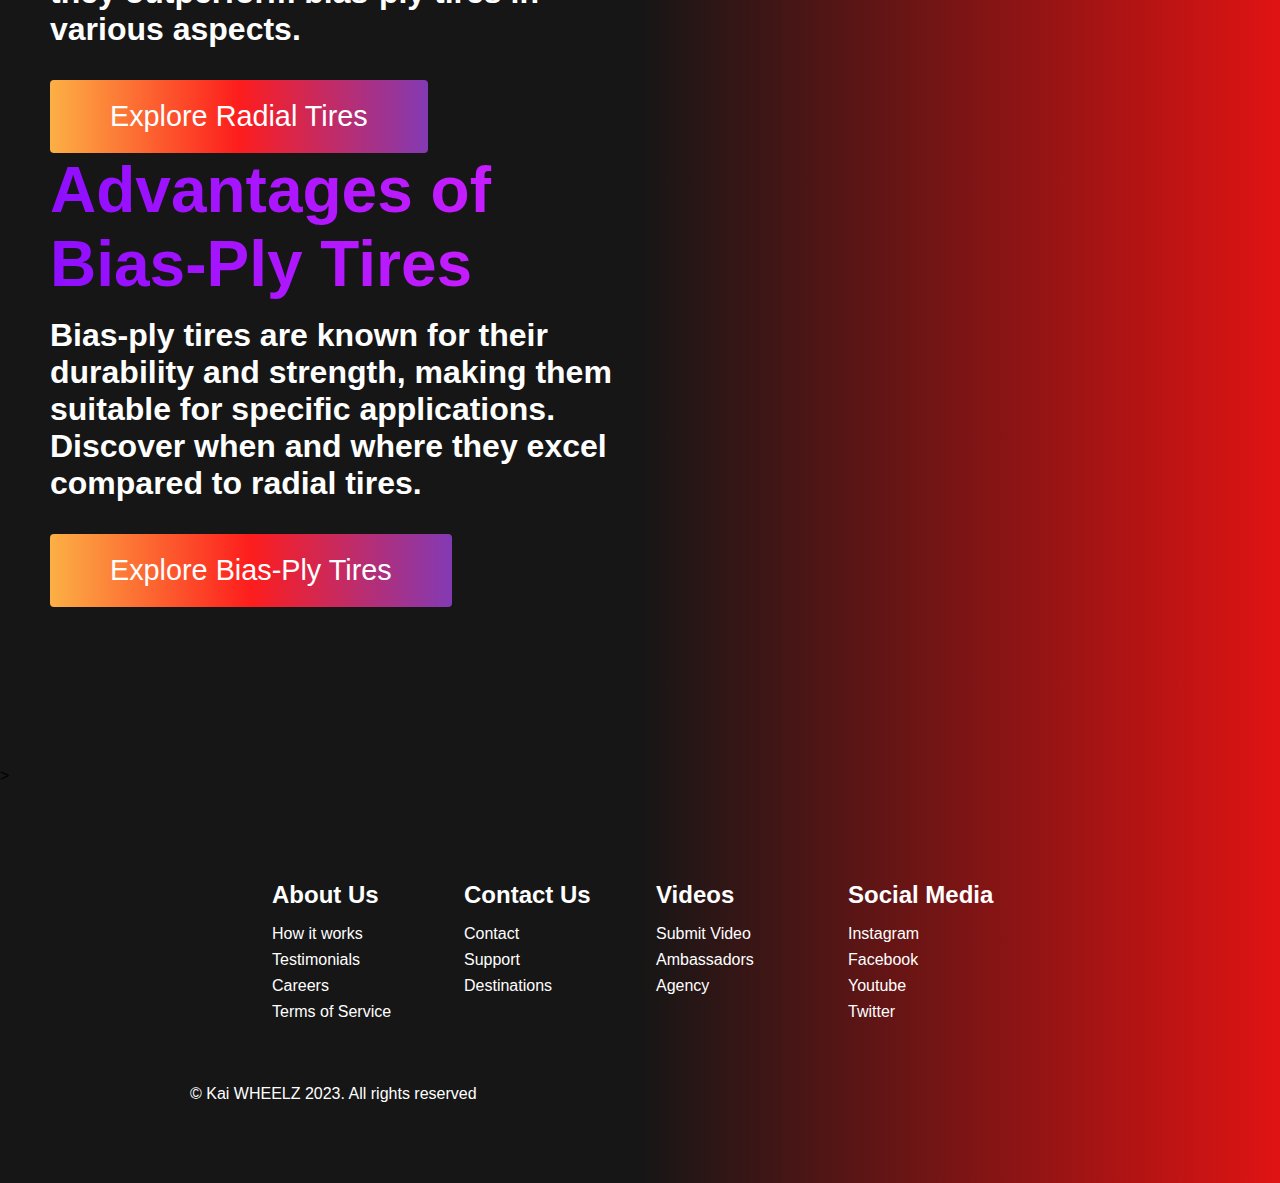
<file: radial.html>
<!DOCTYPE html>
<html lang="en">
<head>
    <meta charset="UTF-8">
    <meta name="viewport" content="width=device-width, initial-scale=1.0">
    <title> radial</title>
    <link rel="stylesheet" href="styles.css">
</head>
<body>
    <div class="navbar">
        <div class="navbar__container">
            <a id="navbar__logo" href="#">Kai WHEELZ</a>
            <ul class="navbar__menu">
                <li class="navbar__item"><a class="navbar__links" href="index.html">Home</a></li>
                <li class="navbar__item"><a class="navbar__links" href="index.html">About</a></li>
                <li class="navbar__item"><a class="navbar__links" href="index.html">Services</a></li>
                <li class="navbar__item"><a class="navbar__links" href="index.html">Contact</a></li>
            </ul>
        </div>
    </div>

     <div class="welcome" id="section1">
        <div class="welcome__container">
            <h1 class="welcome__heading">Radial vs. Bias Tires: All You Need to Know</h1>
            <p class="welcome__description">Explore the key differences between radial and bias-ply tires, and discover how your choice can impact your vehicle's performance, safety, and fuel efficiency.</p>
        </div>
    </div>
    
    <div class="main" id="section2">
        <div class="main__container">
            <div class="main__content">
                <h1>Understanding the Tire Choice</h1>
                <h2>Benefits of Radial Tires</h2>
                <p>Radial tires offer enhanced stability, fuel efficiency, and a smoother ride due to their construction. Learn how they outperform bias-ply tires in various aspects.</p>
                <button class="main__btn"><a href="#">Explore Radial Tires</a></button>
                <h2>Advantages of Bias-Ply Tires</h2>
                <p>Bias-ply tires are known for their durability and strength, making them suitable for specific applications. Discover when and where they excel compared to radial tires.</p>
                <button class="main__btn"><a href="#">Explore Bias-Ply Tires</a></button>
            </div>
        </div>
    </div>
    
    >
    
    <!-- Footer Section -->
    <div class="footer__container">
        <div class="footer__links">
          <div class="footer__link--wrapper">
            <div class="footer__link--items">
              <h2>About Us</h2>
              <a href="/sign__up">How it works</a> <a href="/">Testimonials</a>
              <a href="/">Careers</a> <a href="/">Terms of Service</a>
            </div>
            <div class="footer__link--items">
              <h2>Contact Us</h2>
              <a href="/">Contact</a> <a href="/">Support</a>
              <a href="/">Destinations</a>
            </div>
          </div>
          <div class="footer__link--wrapper">
            <div class="footer__link--items">
              <h2>Videos</h2>
              <a href="/">Submit Video</a> <a href="/">Ambassadors</a>
              <a href="/">Agency</a>
            </div>
            <div class="footer__link--items">
              <h2>Social Media</h2>
              <a href="/">Instagram</a> <a href="/">Facebook</a>
              <a href="/">Youtube</a> <a href="/">Twitter</a>
            </div>
          </div>
        </div>
        <section class="social__media">
          <div class="social__media--wrap">
            
             
           
            <p class="website__rights">© Kai WHEELZ 2023. All rights reserved</p>
            <div class="social__icons">
              <a href="/" class="social__icon--link" target="_blank"
                ><i class="fab fa-facebook"></i
              ></a>
              <a href="/" class="social__icon--link"
                ><i class="fab fa-instagram"></i
              ></a>
              <a href="/" class="social__icon--link"
                ><i class="fab fa-youtube"></i
              ></a>
              <a href="/" class="social__icon--link"
                ><i class="fab fa-linkedin"></i
              ></a>
              <a href="/" class="social__icon--link"
                ><i class="fab fa-twitter"></i
              ></a>
            </div>
          </div>
        </section>
      </div>
</body>
</html>
</file>
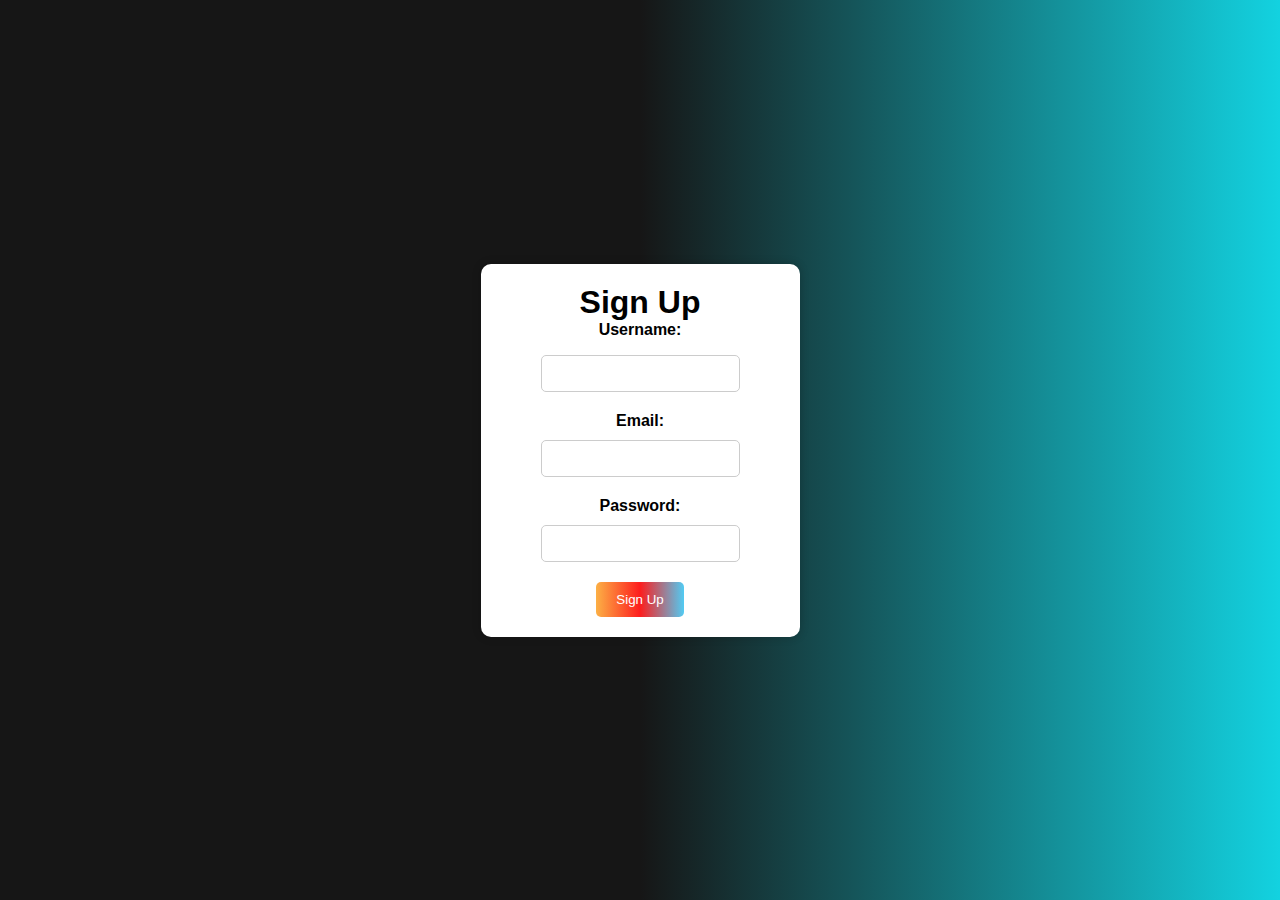
<file: signup.html>
<!DOCTYPE html>
<html lang="en">
<head>
    <meta charset="UTF-8">
    <meta name="viewport" content="width=device-width, initial-scale=1.0">
    <link rel="stylesheet" href="style.css"> 
    <title>Sign Up</title>
    <style>
        /* Additional inline CSS for the background and styling */
        body {
            background: linear-gradient(to right, #161616, #161616, #13d2e0);
            margin: 0;
            padding: 0;
            font-family: 'Kumbh Sans', sans-serif;
            scroll-behavior: smooth;
        }

        .signup__container {
            display: flex;
            justify-content: center;
            align-items: center;
            min-height: 100vh;
            flex-direction: column;
        }

        .signup__form {
            background-color: #fff;
            padding: 20px 60px;
            border-radius: 10px;
            box-shadow: 0 0 10px rgba(0, 0, 0, 0.2);
            text-align: center;
        }

        .signup__form label {
            display: block;
            margin-bottom: 10px;
            font-weight: bold;
        }

        .signup__form input {
            width: 100%;
            padding: 10px;
            margin-bottom: 20px;
            border: 1px solid #ccc;
            border-radius: 5px;
        }

        .signup__form button {
            background: linear-gradient(to right, #fcb045, #fd1d1d, #51cbf3);
            color: #fff;
            border: none;
            padding: 10px 20px;
            border-radius: 5px;
            cursor: pointer;
        }

        .signup__form button:hover {
            background: #64bbe6;
        }
    </style>
</head>
<body>
    <div class="signup__container">
        <div class="signup__form">
            <h1>Sign Up</h1>
            <form action="process_signup.php" method="post">
                <label for="username">Username:</label>
                <input type="text" id="username" name="username" required>
                <br>
                <label for="email">Email:</label>
                <input type="email" id="email" name="email" required>
                <br>
                <label for="password">Password:</label>
                <input type="password" id="password" name="password" required>
                <br>
                <button type="submit">Sign Up</button>
            </form>
        </div>
    </div>
</body>
</html>
</file>
<file: styles.css>
* {
    box-sizing: border-box;
    margin: 0;
    padding: 0;
    font-family: 'Kumbh Sans', sans-serif;
    scroll-behavior: smooth;
  }
  
  .navbar {
    background: #131313;
    height: 80px;
    display: flex;
    justify-content: center;
    align-items: center;
    font-size: 1.2rem;
    position: sticky;
    top: 0;
    z-index: 999;
  }
  
  .navbar__container {
    display: flex;
    justify-content: space-between;
    height: 80px;
    z-index: 1;
    width: 100%;
    max-width: 1300px;
    margin: 0 auto;
    padding: 0 50px;
  }
  
  #navbar__logo {
    background-color: #ff8177;
    background-image: linear-gradient(to top, #ff0844 0%, #ffb199 100%);
    background-size: 100%;
    -webkit-background-clip: text;
    -moz-background-clip: text;
    -webkit-text-fill-color: transparent;
    -moz-text-fill-color: transparent;
    display: flex;
    align-items: center;
    cursor: pointer;
    text-decoration: none;
    font-size: 2rem;
  }
  
  .navbar__menu {
    display: flex;
    align-items: center;
    list-style: none;
  }
  
  .navbar__item {
    height: 80px;
  }
  
  .navbar__links {
    color: #fff;
    display: flex;
    align-items: center;
    justify-content: center;
    width: 125px;
    text-decoration: none;
    height: 100%;
    transition: all 0.3s ease;
  }
  
  .navbar__btn {
    display: flex;
    justify-content: center;
    align-items: center;
    padding: 0 1rem;
    width: 100%;
  }
  
  .button {
    display: flex;
    justify-content: center;
    align-items: center;
    text-decoration: none;
    padding: 10px 20px;
    height: 100%;
    width: 100%;
    border: none;
    outline: none;
    border-radius: 4px;
    background: #882fc4;
    background: -webkit-linear-gradient(to right, #fcb045, #fd1d1d, #833ab4);
    background: linear-gradient(to right, #fcb045, #fd1d1d, #833ab4);
    color: #fff;
    transition: all 0.3s ease;
  }
  
  .navbar__links:hover {
    color: #8c0bf5;
    transition: all 0.3s ease;
  }
  
  @media screen and (max-width: 960px) {
    .navbar__container {
      display: flex;
      justify-content: space-between;
      height: 80px;
      z-index: 1;
      width: 100%;
      max-width: 1300px;
      padding: 0;
    }
  
    .navbar__menu {
      display: grid;
      grid-template-columns: auto;
      margin: 0;
      width: 100%;
      position: absolute;
      top: -1000px;
      opacity: 1;
      transition: all 0.5s ease;
      z-index: -1;
    }
  
    .navbar__menu.active {
      background: #131313;
      top: 100%;
      opacity: 1;
      transition: all 0.5s ease;
      z-index: 99;
      height: 60vh;
      font-size: 1.6rem;
    }
  
    #navbar__logo {
      padding-left: 25px;
    }
  
    .navbar__toggle .bar {
      width: 25px;
      height: 3px;
      margin: 5px auto;
      transition: all 0.3s ease-in-out;
      background: #fff;
    }
  
    .navbar__item {
      width: 100%;
    }
  
    .navbar__links {
      text-align: center;
      padding: 2rem;
      width: 100%;
      display: table;
    }
  
    .navbar__btn {
      padding-bottom: 2rem;
    }
  
    .button {
      display: flex;
      justify-content: center;
      align-items: center;
      width: 80%;
      height: 80px;
      margin: 0;
    }
  
    #mobile-menu {
      position: absolute;
      top: 20%;
      right: 5%;
      transform: translate(5%, 20%);
    }
  
    .navbar__toggle .bar {
      display: block;
      cursor: pointer;
    }
  
    #mobile-menu.is-active .bar:nth-child(2) {
      opacity: 0;
    }
  
    #mobile-menu.is-active .bar:nth-child(1) {
      transform: translateY(8px) rotate(45deg);
    }
  
    #mobile-menu.is-active .bar:nth-child(3) {
      transform: translateY(-8px) rotate(-45deg);
    }
  }
  
  /* welcome Section */
  

/* Welcome Section */
.welcome {
    background: #000000;
    background: linear-gradient(to right, #161616, #161616, rgba(224, 203, 19, 0.875));
    padding: 200px 0;
}

.welcome__container {
    display: flex;
    flex-direction: column;
    justify-content: center;
    align-items: center;
    max-width: 1200px;
    margin: 0 auto;
    height: 90%;
    text-align: center;
    padding: 30px;
}

.welcome__heading {
    font-size: 100px;
    margin-bottom: 24px;
    color: #fff;
}

.welcome__heading span {
    background: #ee0979; /* fallback for old browsers */
    background: -webkit-linear-gradient(to right, #ff6a00, #ee0979);
    background: linear-gradient(to right, #ff6a00, #ee0979);
    background-size: 100%;
    -webkit-background-clip: text;
    -moz-background-clip: text;
    -webkit-text-fill-color: transparent;
    -moz-text-fill-color: transparent;
}

.welcome__description {
    font-size: 60px;
    background: #da22ff;
    background: -webkit-linear-gradient(to right, #9114ff, #da22ff);
    background: linear-gradient(to right, #8f0eff, #da22ff);
    background-size: 100%;
    -webkit-background-clip: text;
    -moz-background-clip: text;
    -webkit-text-fill-color: transparent;
    -moz-text-fill-color: transparent;
}

@media screen and (max-width: 768px) {
    .welcome__heading {
        font-size: 60px;
    }

    .welcome__description {
        font-size: 40px;
    }
}

/* About Section */
.main {
    background-color: #131313;
    background: linear-gradient(to right, #161616, #161616, #e01313);
    background-size: cover;
    padding: 10rem 0;
}

.main__container {
    display: grid;
    grid-template-columns: 1fr 1fr;
    align-items: center;
    justify-content: center;
    margin: 0 auto;
    height: 90%;
    z-index: 1;
    width: 100%;
    max-width: 1300px;
    padding: 0 50px;
}

.main__content {
    color: #fff;
    width: 100%;
}

.main__content h1 {
    font-size: 2rem;
    background-color: #fe3b6f;
    background-image: linear-gradient(to top, #ff087b 0%, #ed1a52 100%);
    background-size: 100%;
    -webkit-background-clip: text;
    -moz-background-clip: text;
    -webkit-text-fill-color: transparent;
    -moz-text-fill-color: transparent;
    text-transform: uppercase;
    margin-bottom: 32px;
}

.main__content h2 {
    font-size: 4rem;
    background: #ff8177; /* fallback for old browsers */
    background: -webkit-linear-gradient(to right, #9114ff, #da22ff);
    background: linear-gradient(to right, #8f0eff, #da22ff);
    background-size: 100%;
    -webkit-background-clip: text;
    -moz-background-clip: text;
    -webkit-text-fill-color: transparent;
    -moz-text-fill-color: transparent;
}

.main__content p {
    margin-top: 1rem;
    font-size: 2rem;
    font-weight: 700;
}

.main__btn {
    font-size: 1.8rem;
    background: #833ab4;
    background: -webkit-linear-gradient(to right, #fcb045, #fd1d1d, #833ab4);
    background: linear-gradient(to right, #fcb045, #fd1d1d, #833ab4);
    padding: 20px 60px;
    border: none;
    border-radius: 4px;
    margin-top: 2rem;
    cursor: pointer;
    position: relative;
    transition: all 0.35s;
    outline: none;
}

.main__btn a {
    position: relative;
    z-index: 2;
    color: #fff;
    text-decoration: none;
}

.main__btn:after {
    position: absolute;
    content: '';
    top: 0;
    left: 0;
    width: 0;
    height: 100%;
    background: #ff1ead;
    transition: all 0.35s;
    border-radius: 4px;
}

.main__btn:hover {
    color: #fff;
}

.main__btn:hover:after {
    width: 100%;
}

.main__img--container {
    text-align: center;
}

.main__img--card {
    margin: 10px;
    height: 500px;
    width: 500px;
    border-radius: 4px;
    display: flex;
    flex-direction: column;
    justify-content: center;
    color: #fff;
    background-image: linear-gradient(to right, #00dbde 0%, #fc00ff 100%);
}

.fa-layer-group,
.fa-users {
    font-size: 14rem;
}

  
  #card-2 {
    background: #ff512f;
    background: -webkit-linear-gradient(to right, #dd2476, #ff512f);
    background: linear-gradient(to right, #dd2476, #ff512f);
  }
  
  /* Mobile Responsive */
  @media screen and (max-width: 1100px) {
    .main__container {
      display: grid;
      grid-template-columns: 1fr;
      align-items: center;
      justify-content: center;
      width: 100%;
      margin: 0 auto;
      height: 90%;
    }
  
    .main__img--container {
      display: flex;
      justify-content: center;
    }
  
    .main__img--card {
      height: 425px;
      width: 425px;
    }
  
    .main__content {
      text-align: center;
      margin-bottom: 4rem;
    }
  
    .main__content h1 {
      font-size: 2.5rem;
      margin-top: 2rem;
    }
  
    .main__content h2 {
      font-size: 3rem;
    }
  
    .main__content p {
      margin-top: 1rem;
      font-size: 1.5rem;
    }
  }
  
  @media screen and (max-width: 480px) {
    .main__img--card {
      width: 250px;
      height: 250px;
    }
  
    .fa-users,
    .fa-layer-group {
      font-size: 4rem;
    }
  
    .main__content h1 {
      font-size: 2rem;
      margin-top: 3rem;
    }
    .main__content h2 {
      font-size: 2rem;
    }
  
    .main__content p {
      margin-top: 2rem;
    }
  
    .main__btn {
      padding: 12px 36px;
      margin: 2.5rem 0;
    }
  }
  
  /* Services Section */
  .services {
    background: #131313;
    background: linear-gradient(to right, #161616,#161616,#e01313);
    display: flex;
    flex-direction: column;
    justify-content: center;
    align-items: center;
    height: 100%;
    padding: 10rem 0;
  }
  
  .services h1 {
    background-color: #ff8177;
    background-image: linear-gradient(to right, #ff0844 0%, #f7673c 100%);
    background-size: 100%;
    -webkit-background-clip: text;
    -moz-background-clip: text;
    -webkit-text-fill-color: transparent;
    -moz-text-fill-color: transparent;
    margin-bottom: 5rem;
    font-size: 2.5rem;
  }
  
  .services__wrapper {
    display: grid;
    grid-template-columns: 1fr 1fr 1fr 1fr;
    grid-template-rows: 1fr;
  }
  
  .services__card {
    margin: 10px;
    height: 425px;
    width: 300px;
    border-radius: 4px;
    display: flex;
    flex-direction: column;
    justify-content: center;
    color: #ff0000;
    background-image: url('alloy.jpg');
    background-size: cover;
    transition: 0.3s ease-in;
  }
  
  .services__card:nth-child(2) {
    background: #1fa2ff; /* fallback for old browsers */
    background: -webkit-linear-gradient(
      to right,
      #a6ffcb,
      #12d8fa,
      #1fa2ff
      
    ); /* Chrome 10-25, Safari 5.1-6 */

    background-image: url('tyres.jpg');
    background-size: cover;/* W3C, IE 10+/ Edge, Firefox 16+, Chrome 26+, Opera 12+, Safari 7+ */
  }
  .services__card:nth-child(3) {
    background-image: url('alignment.jpg');
    background-size: cover;
    
  }

  .services__card:nth-child(4) {
    background-image: url('tyre-balance.jpg');
    background-size: cover;
  }
  .services__card h2 {
    text-align: center;
  }
  
  .services__card p {
    text-align: center;
    margin-top: 24px;
    font-size: 20px;
  }
  
  .services__btn {
    display: flex;
    justify-content: bottom;
    margin-top: 1px;
  }
  
  .services__card button {
    color: #fff;
    padding: 1px 24px;
    border: none;
    outline: none;
    border-radius: 4px;
    background: #131313;
    font-size: 2rem;
  }
  
  .services__card button:hover {
    cursor: pointer;
  }
  
  
  .services__card:hover {
    transform: scale(1.075);
    transition: 0.3s ease-in;
    cursor: pointer;
  }




*{
  margin: 0;
  padding: 0;
  box-sizing: border-box;
}

body{
  background: linear-gradient(to right, #161616,#161616,#e01313);
  
}

.wrapper{
  margin-top: 50px;
}

.wrapper h1{
  font-family: 'Allura', cursive;
  font-size: 52px;
  color: #e01313;
  margin-bottom: 60px;
  text-align: center;
}

.team{
  display: flex;
  justify-content: center;
  width: auto;
  text-align: center;
  flex-wrap: wrap;
}

.team .team_member{
  background: #fff;
  margin: 5px;
  margin-bottom: 50px;
  width: 300px;
  padding: 20px;
  line-height: 20px;
  color: #8e8b8b;  
  position: relative;
}

.team .team_member h3{
  color: #c70404;
  font-size: 26px;
  margin-top: 50px;
}

.team .team_member p.role{
  color: #ccc;
  margin: 12px 0;
  font-size: 12px;
  text-transform: uppercase;
}

.team .team_member .team_img{
  position: absolute;
  top: -50px;
  left: 50%;
  transform: translateX(-50%);
  width: 100px;
  height: 100px;
  border-radius: 50%;
  background: #fff;
}

.team .team_member .team_img img{
  width: 100px;
  height: 100px;
  padding: 5px;
}



  .services2__card {
    margin: 10px;
    height: 425px;
    width: 300px;
    border-radius: 4px;
    display: flex;
    flex-direction: column;
    justify-content: center;
    color: #fff;
    background-image: url('mypic.jpeg');
    background-size: cover;
    transition: 0.3s ease-in;
  }
  
  .services2__card:nth-child(2) {
    background: #1fa2ff; /* fallback for old browsers */
    background: -webkit-linear-gradient(
      to right,
      #a6ffcb,
      #12d8fa,
      #1fa2ff
    ); /* Chrome 10-25, Safari 5.1-6 */
    
    background-image: url('lambo.jfif');
    background-size: cover;/* W3C, IE 10+/ Edge, Firefox 16+, Chrome 26+, Opera 12+, Safari 7+ */
  }
  
  .services2__card:nth-child(3) {
    background-image: url('posh.jpg');
    background-size: cover;
  }
  .services2__card:nth-child(4) {
    background-image: url('volk.jpg');
    background-size: cover;
  }
  
  .services2__card h2 {
    text-align: center;
  }
  
  .services2__card p {
    text-align: center;
    margin-top: 24px;
    font-size: 20px;
  }
  
  .services2__btn {
    display: flex;
    justify-content: bottom;
    margin-top: 1px;
  }
  
  .services2__card button {
    color: #fff;
    padding: 14px 24px;
    border: none;
    outline: none;
    border-radius: 4px;
    background: #131313;
    font-size: 2rem;
  }
  
  .services2__card button:hover {
    cursor: pointer;
  }
  
  
  .services2__card:hover {
    transform: scale(1.075);
    transition: 0.3s ease-in;
    cursor: pointer;
  }
  
  @media screen and (max-width: 1300px) {
    .services__wrapper {
      grid-template-columns: 1fr 1fr;
    }
  }
  
  @media screen and (max-width: 768px) {
    .services__wrapper {
      grid-template-columns: 1fr;
    }
  }
  .card {
    box-shadow: 0 1px 3px rgba(0,0,0,0.12), 0 1px 2px rgba(0,0,0,0.24);
    transition: all 0.2s ease-in-out;
    box-sizing: border-box;
    margin-top:10px;
    margin-bottom:10px;
    background-color:rgb(189, 19, 19);
  }
  
  
  
  
  
  
  
  
  * {
    box-sizing: border-box;
  }
  
  /* Style inputs */
  input[type=text], select, textarea {
    width: 100%;
    padding: 12px;
    border: 1px solid #ccc;
    margin-top: 6px;
    margin-bottom: 16px;
    resize: vertical;
    
  }
  
  input[type=submit] {
    background-color: #04AA6D;
    color: linear-gradient(to right, #161616,#161616,#e01313);
    padding: 12px 20px;
    border: none;
    cursor: pointer;
  }
  
  input[type=submit]:hover {
    background-color: #e60909;
  }
  
  /* Style the container/contact section */
  .container {
    border-radius: 5px;
    background-color: linear-gradient(to right, #161616,#161616,#e01313);
    padding: 10px;
    margin-bottom: 20px;
    color:#fd1d1d;
    font-size: 1rem;
  }
  
  /* Create two columns that float next to eachother */
  .column {
    float: left;
    width: 50%;
    margin-top: 6px;
    padding: 20px;
    color: #fd1d1d;
  }
  
  /* Clear floats after the columns */
  .row:after {
    content: "";
    display: table;
    clear: both;
    color:#fd1d1d ;
  }
  
  /* Responsive layout - when the screen is less than 600px wide, make the two columns stack on top of each other instead of next to each other */
  @media screen and (max-width: 600px) {
    .column, input[type=submit] {
      width: 50%;
      margin-top: 0;
    }
  }






  .Projects1__wrapper {
    display:flex;
  }

  .Projects1__card {
    margin: 20px;
    height: 350px;
    width: 250px;
    border-radius: 5px;
    display: flex;
    flex-direction: column;
    justify-content: center;
  }
  
  .Projects1__card p {
    text-align:center;
    margin-top: 60px;
    font-size: 20px;
    color: #fd1d1d;
  }
  
  .Projects1__btn {
    display: flex;
    justify-content: center;
    margin-top: 10px;
  }
  
  .Projects1__card button {
    color: #fff;
    padding: 14px 24px;
    border: none;
    outline: none;
    border-radius: 4px;
    background: #770303;
    font-size: 1rem;
  }
  
  .Projects1__card button:hover {
    transform: scale(1.075);
    transition: 0.3s ease-in;
    cursor: pointer;
  }
  
  .Projects1__card:hover {
    transform: scale(1.075);
    transition: 0.3s ease-in;
    cursor: pointer;
  }
  
  @media screen and (max-width: 1300px) {
    .Projects__wrapper {
      grid-template-columns: 1fr 1fr;
    }
    .Projects1__wrapper {
      display:grid;
      grid-template-columns: 1fr 1fr 1fr 1fr;
    }
  }
  
  @media screen and (max-width: 768px) {
    .Projects__wrapper {
      grid-template-columns: 1fr;
    }
    .Projects1__wrapper {
      display:flex;
      flex-direction: column;
    }
  }











  /* Footer CSS */
  .footer__container {
    background-color: linear-gradient(to right, #161616,#161616,#e01313);;
    padding: 5rem 0;
    display: flex;
    flex-direction: column;
    justify-content: center;
    align-items: center;
  }
  
  #footer__logo {
    color: #fff;
    display: flex;
    align-items: center;
    cursor: pointer;
    text-decoration: none;
    font-size: 2rem;
  }
  
  .footer__links {
    width: 100%;
    max-width: 1000px;
    display: flex;
    justify-content: center;
  }
  
  .footer__link--wrapper {
    display: flex;
  }
  
  .footer__link--items {
    display: flex;
    flex-direction: column;
    align-items: flex-start;
    margin: 16px;
    text-align: left;
    width: 160px;
    box-sizing: border-box;
  }
  
  .footer__link--items h2 {
    margin-bottom: 16px;
    color: #fff;
  }
  
  .footer__link--items a {
    color: #fff;
    text-decoration: none;
    margin-bottom: 0.5rem;
    transition: 0.3 ease-out;
  }
  
  .footer__link--items a:hover {
    color: #e9e9e9;
    transition: 0.3 ease-out;
  }
  
  .social__icon--link {
    color: #fff;
    font-size: 24px;
  }
  
  .social__media {
    max-width: 1000px;
    width: 100%;
  }
  
  .social__media--wrap {
    display: flex;
    justify-content: space-between;
    align-items: center;
    width: 90%;
    max-width: 1000px;
    margin: 40px auto 0 auto;
  }
  
  .social__icons {
    display: flex;
    justify-content: space-between;
    align-items: center;
    width: 240px;
  }
  
  .website__rights {
    color: #fff;
  }
  
  @media screen and (max-width: 820px) {
    .footer__links {
      padding-top: 2rem;
    }
  
    #footer__logo {
      margin-bottom: 2rem;
    }
  
    .website__rights {
      margin-bottom: 2rem;
    }
  
    .footer__link--wrapper {
      flex-direction: column;
    }
  
    .social__media--wrap {
      flex-direction: column;
    }
  }
  
  @media screen and (max-width: 480px) {
    .footer__link--items {
      margin: 0;
      padding: 10px;
      width: 100%;
    }
  }
</file>
<file: style.css>
* {
    box-sizing: border-box;
    margin: 0;
    padding: 0;
    font-family: 'Kumbh Sans', sans-serif;
    scroll-behavior: smooth;
  }
  
  .navbar {
    background: #131313;
    height: 80px;
    display: flex;
    justify-content: center;
    align-items: center;
    font-size: 1.2rem;
    position: sticky;
    top: 0;
    z-index: 999;
  }
  
  .navbar__container {
    display: flex;
    justify-content: space-between;
    height: 80px;
    z-index: 1;
    width: 100%;
    max-width: 1300px;
    margin: 0 auto;
    padding: 0 50px;
  }
  
  #navbar__logo {
    background-color: #09c7e8;
    background-image: linear-gradient(to top, #08daff 0%, #a0e0fd 100%);
    background-size: 100%;
    -webkit-background-clip: text;
    -moz-background-clip: text;
    -webkit-text-fill-color: transparent;
    -moz-text-fill-color: transparent;
    display: flex;
    align-items: center;
    cursor: pointer;
    text-decoration: none;
    font-size: 2rem;
  }
  
  .navbar__menu {
    display: flex;
    align-items: center;
    list-style: none;
  }
  
  .navbar__item {
    height: 80px;
  }
  
  .navbar__links {
    color: #fff;
    display: flex;
    align-items: center;
    justify-content: center;
    width: 125px;
    text-decoration: none;
    height: 100%;
    transition: all 0.3s ease;
  }
  
  .navbar__btn {
    display: flex;
    justify-content: center;
    align-items: center;
    padding: 0 1rem;
    width: 100%;
  }
  
  .button {
    display: flex;
    justify-content: center;
    align-items: center;
    text-decoration: none;
    padding: 10px 20px;
    height: 100%;
    width: 100%;
    border: none;
    outline: none;
    border-radius: 4px;
    background: #882fc4;
    background: -webkit-linear-gradient(to right, #aaebf5, #5bd4f2, #99d4ff);
    background: linear-gradient(to right, #aaebf5, #5bd4f2, #99d4ff);
    color: #fff;
    transition: all 0.3s ease;
  }
  
  .navbar__links:hover {
    color: #47e5e8;
    transition: all 0.3s ease;
  }
  
  @media screen and (max-width: 960px) {
    .navbar__container {
      display: flex;
      justify-content: space-between;
      height: 80px;
      z-index: 1;
      width: 100%;
      max-width: 1300px;
      padding: 0;
    }
  
    .navbar__menu {
      display: grid;
      grid-template-columns: auto;
      margin: 0;
      width: 100%;
      position: absolute;
      top: -1000px;
      opacity: 1;
      transition: all 0.5s ease;
      z-index: -1;
    }
  
    .navbar__menu.active {
      background: #131313;
      top: 100%;
      opacity: 1;
      transition: all 0.5s ease;
      z-index: 99;
      height: 60vh;
      font-size: 1.6rem;
    }
  
    #navbar__logo {
      padding-left: 25px;
    }
  
    .navbar__toggle .bar {
      width: 25px;
      height: 3px;
      margin: 5px auto;
      transition: all 0.3s ease-in-out;
      background: #fff;
    }
  
    .navbar__item {
      width: 100%;
    }
  
    .navbar__links {
      text-align: center;
      padding: 2rem;
      width: 100%;
      display: table;
    }
  
    .navbar__btn {
      padding-bottom: 2rem;
    }
  
    .button {
      display: flex;
      justify-content: center;
      align-items: center;
      width: 80%;
      height: 80px;
      margin: 0;
    }
  
    #mobile-menu {
      position: absolute;
      top: 20%;
      right: 5%;
      transform: translate(5%, 20%);
    }
  
    .navbar__toggle .bar {
      display: block;
      cursor: pointer;
    }
  
    #mobile-menu.is-active .bar:nth-child(2) {
      opacity: 0;
    }
  
    #mobile-menu.is-active .bar:nth-child(1) {
      transform: translateY(8px) rotate(45deg);
    }
  
    #mobile-menu.is-active .bar:nth-child(3) {
      transform: translateY(-8px) rotate(-45deg);
    }
  }
  
  /* welcome Section */
  .welcome{
    background: #000000;
    background: linear-gradient(to right, #161616,#161616,rgba(14, 196, 196, 0.875));
    padding: 200px 0;
  }
  
  .welcome__container {
    display: flex;
    flex-direction: column;
    justify-content: center;
    align-items: center;
    max-width: 1200px;
    margin: 0 auto;
    height: 90%;
    text-align: center;
    padding: 30px;
  }
  
  .welcome__heading {
    font-size: 100px;
    margin-bottom: 24px;
    color: #fff;
  }
  
  .welcome__heading span {
    background: #0d918d; /* fallback for old browsers */
    background: -webkit-linear-gradient(
      to right,
      #2ae3dd,
      #0996ee
    ); /* Chrome 10-25, Safari 5.1-6 */
    background: linear-gradient(
      to right,
      #8aebe3,
      #2be9e3
    ); /* W3C, IE 10+/ Edge, Firefox 16+, Chrome 26+, Opera 12+, Safari 7+ */
    background-size: 100%;
    -webkit-background-clip: text;
    -moz-background-clip: text;
    -webkit-text-fill-color: transparent;
    -mo-text-fill-color: transparent;
  }
  
  .welcome__description {
    font-size: 60px;
    background: #da22ff; 
    background: -webkit-linear-gradient(
      to right,
      #9114ff,
      #da22ff
    ); 
    background: linear-gradient(
      to right,
      #8f0eff,
      #da22ff
    ); /* W3C, IE 10+/ Edge, Firefox 16+, Chrome 26+, Opera 12+, Safari 7+ */
    background-size: 100%;
    -webkit-background-clip: text;
    -moz-background-clip: text;
    -webkit-text-fill-color: transparent;
    -moz-text-fill-color: transparent;
  }
  
 
  
  @media screen and (max-width: 768px) {
    .welcome__heading {
      font-size: 60px;
    }
  
    .welcome__description {
      font-size: 40px;
    }
  }
  
  /* About Section */
  .main {
    background-color: #131313;
    background: linear-gradient(to right, #161616,#161616,#4ab5f3);
    
    background-size: cover;
    padding: 10rem 0;
  }
  
  .main__container {
    display: grid;
    grid-template-columns: 1fr 1fr;
    align-items: center;
    justify-content: center;
    margin: 0 auto;
    height: 90%;
    z-index: 1;
    width: 100%;
    max-width: 1300px;
    padding: 0 50px;
  }
  
  .main__content {
    color: #fff;
    width: 100%;
  }
  
  .main__content h1 {
    font-size: 2rem;
    background-color: #11cdc3;
    background-image: linear-gradient(to top, #9ddeff 0%, #27cced 100%);
    background-size: 100%;
    -webkit-background-clip: text;
    -moz-background-clip: text;
    -webkit-text-fill-color: transparent;
    -moz-text-fill-color: transparent;
    text-transform: uppercase;
    margin-bottom: 32px;
  }
  
  .main__content h2 {
    font-size: 4rem;
    background: #ff8177; /* fallback for old browsers */
    background: -webkit-linear-gradient(
      to right,
      #9114ff,
      #da22ff
    ); /* Chrome 10-25, Safari 5.1-6 */
    background: linear-gradient(
      to right,
      #8f0eff,
      #da22ff
    ); /* W3C, IE 10+/ Edge, Firefox 16+, Chrome 26+, Opera 12+, Safari 7+ */
    background-size: 100%;
    -webkit-background-clip: text;
    -moz-background-clip: text;
    -webkit-text-fill-color: transparent;
    -moz-text-fill-color: transparent;
  }
  
  .main__content p {
    margin-top: 1rem;
    font-size: 2rem;
    font-weight: 700;
  }
  
  .main__btn {
    font-size: 1.8rem;
    background: #833ab4;
    background: -webkit-linear-gradient(to right, #fcb045, #2de9f3, #03717d);
    background: linear-gradient(to right, #fcb045, #3ad1e8, #078490);
    padding: 20px 60px;
    border: none;
    border-radius: 4px;
    margin-top: 2rem;
    cursor: pointer;
    position: relative;
    transition: all 0.35s;
    outline: none;
  }
  
  .main__btn a {
    position: relative;
    z-index: 2;
    color: #fff;
    text-decoration: none;
  }
  
  .main__btn:after {
    position: absolute;
    content: '';
    top: 0;
    left: 0;
    width: 0;
    height: 100%;
    background: #11bbd6;
    transition: all 0.35s;
    border-radius: 4px;
  }
  
  .main__btn:hover {
    color: #fff;
  }
  
  .main__btn:hover:after {
    width: 100%;
  }
  
  .main__img--container {
    text-align: center;
  }
  
  .main__img--card {
    margin: 10px;
    height: 500px;
    width: 500px;
    border-radius: 4px;
    display: flex;
    flex-direction: column;
    justify-content: center;
    color: #fff;
    background-image: linear-gradient(to right, #00dbde 0%, #2bade0 100%);
  }
  
  .fa-layer-group,
  .fa-users {
    font-size: 14rem;
  }
  
  #card-2 {
    background: #17ccd8;
    background: -webkit-linear-gradient(to right, #24c6f8, #26cfe9);
    background: linear-gradient(to right, #24b5dd, #2ffcff);
  }
  
  /* Mobile Responsive */
  @media screen and (max-width: 1100px) {
    .main__container {
      display: grid;
      grid-template-columns: 1fr;
      align-items: center;
      justify-content: center;
      width: 100%;
      margin: 0 auto;
      height: 90%;
    }
  
    .main__img--container {
      display: flex;
      justify-content: center;
    }
  
    .main__img--card {
      height: 425px;
      width: 425px;
    }
  
    .main__content {
      text-align: center;
      margin-bottom: 4rem;
    }
  
    .main__content h1 {
      font-size: 2.5rem;
      margin-top: 2rem;
    }
  
    .main__content h2 {
      font-size: 3rem;
    }
  
    .main__content p {
      margin-top: 1rem;
      font-size: 1.5rem;
    }
  }
  
  @media screen and (max-width: 480px) {
    .main__img--card {
      width: 250px;
      height: 250px;
    }
  
    .fa-users,
    .fa-layer-group {
      font-size: 4rem;
    }
  
    .main__content h1 {
      font-size: 2rem;
      margin-top: 3rem;
    }
    .main__content h2 {
      font-size: 2rem;
    }
  
    .main__content p {
      margin-top: 2rem;
    }
  
    .main__btn {
      padding: 12px 36px;
      margin: 2.5rem 0;
    }
  }
  
  /* Services Section */
  .services {
    background: #131313;
    background: linear-gradient(to right, #161616,#161616,#0de4d9);
    display: flex;
    flex-direction: column;
    justify-content: center;
    align-items: center;
    height: 100%;
    padding: 10rem 0;
  }
  
  .services h1 {
    background-color: #ff8177;
    background-image: linear-gradient(to right, #08eaff 0%, #3cf7f7 100%);
    background-size: 100%;
    -webkit-background-clip: text;
    -moz-background-clip: text;
    -webkit-text-fill-color: transparent;
    -moz-text-fill-color: transparent;
    margin-bottom: 5rem;
    font-size: 2.5rem;
  }
  
  .services__wrapper {
    display: grid;
    grid-template-columns: 1fr 1fr 1fr 1fr;
    grid-template-rows: 1fr;
  }
  
  .services__card {
    margin: 10px;
    height: 425px;
    width: 300px;
    border-radius: 4px;
    display: flex;
    flex-direction: column;
    justify-content: center;
    color: #00e5ff;
    background-image: url('aloy.gif');
    background-size: cover;
    transition: 0.3s ease-in;
  }
  
  .services__card:nth-child(2) {
    background: #1fa2ff; /* fallback for old browsers */
    background: -webkit-linear-gradient(
      to right,
      #a6ffcb,
      #12d8fa,
      #1fa2ff
      
    ); /* Chrome 10-25, Safari 5.1-6 */

    background-image: url('tyres.jpg');
    background-size: cover;/* W3C, IE 10+/ Edge, Firefox 16+, Chrome 26+, Opera 12+, Safari 7+ */
  }
  .services__card:nth-child(3) {
    background-image: url('alignment.png');
    background-size: cover;
    
  }

  .services__card:nth-child(4) {
    background-image: url('balance.gif');
    background-size: cover;
  }
  .services__card h2 {
    text-align: center;
  }
  
  .services__card p {
    text-align: center;
    margin-top: 24px;
    font-size: 20px;
  }
  
  .services__btn {
    display: flex;
    justify-content: bottom;
    margin-top: 1px;
  }
  
  .services__card button {
    color: #fff;
    padding: 1px 24px;
    border: none;
    outline: none;
    border-radius: 4px;
    background: #131313;
    font-size: 2rem;
  }
  
  .services__card button:hover {
    cursor: pointer;
  }
  
  
  .services__card:hover {
    transform: scale(1.075);
    transition: 0.3s ease-in;
    cursor: pointer;
  }




*{
  margin: 0;
  padding: 0;
  box-sizing: border-box;
}

body{
  background: linear-gradient(to right, #161616,#161616,#13fbf7);
  
}

.wrapper{
  margin-top: 50px;
}

.wrapper h1{
  font-family: 'Allura', cursive;
  font-size: 52px;
  color: #11eeee;
  margin-bottom: 60px;
  text-align: center;
}

.team{
  display: flex;
  justify-content: center;
  width: auto;
  text-align: center;
  flex-wrap: wrap;
}

.team .team_member{
  background: #fff;
  margin: 5px;
  margin-bottom: 50px;
  width: 300px;
  padding: 20px;
  line-height: 20px;
  color: #8e8b8b;  
  position: relative;
}

.team .team_member h3{
  color: #0df6f6;
  font-size: 26px;
  margin-top: 50px;
}

.team .team_member p.role{
  color: #ccc;
  margin: 12px 0;
  font-size: 12px;
  text-transform: uppercase;
}

.team .team_member .team_img{
  position: absolute;
  top: -50px;
  left: 50%;
  transform: translateX(-50%);
  width: 100px;
  height: 100px;
  border-radius: 50%;
  background: #fff;
}

.team .team_member .team_img img{
  width: 100px;
  height: 100px;
  padding: 5px;
}



  .services2__card {
    margin: 10px;
    height: 425px;
    width: 300px;
    border-radius: 4px;
    display: flex;
    flex-direction: column;
    justify-content: center;
    color: #fff;
    background-image: url('dri.png');
    background-size: cover;
    transition: 0.3s ease-in;
  }
  
  .services2__card:nth-child(2) {
    background: #1fa2ff; /* fallback for old browsers */
    background: -webkit-linear-gradient(
      to right,
      #a6ffcb,
      #12d8fa,
      #1fa2ff
    ); /* Chrome 10-25, Safari 5.1-6 */
    
    background-image: url('dri.png');
    background-size: cover;/* W3C, IE 10+/ Edge, Firefox 16+, Chrome 26+, Opera 12+, Safari 7+ */
  }
  
  .services2__card:nth-child(3) {
<<<<<<< HEAD
    background-image: url('posh.jpg');
=======
    background-image: url('aloy.gif');
>>>>>>> f6bddd5888259aec16dd96a3bee385b4954e5c0c
    background-size: cover;
  }
  .services2__card:nth-child(4) {
    background-image: url('volk.jpg');
    background-size: cover;
  }
  
  .services2__card h2 {
    text-align: center;
  }
  
  .services2__card p {
    text-align: center;
    margin-top: 24px;
    font-size: 20px;
  }
  
  .services2__btn {
    display: flex;
    justify-content: bottom;
    margin-top: 1px;
  }
  
  .services2__card button {
    color: #fff;
    padding: 14px 24px;
    border: none;
    outline: none;
    border-radius: 4px;
    background: #131313;
    font-size: 2rem;
  }
  
  .services2__card button:hover {
    cursor: pointer;
  }
  
  
  .services2__card:hover {
    transform: scale(1.075);
    transition: 0.3s ease-in;
    cursor: pointer;
  }
  
  @media screen and (max-width: 1300px) {
    .services__wrapper {
      grid-template-columns: 1fr 1fr;
    }
  }
  
  @media screen and (max-width: 768px) {
    .services__wrapper {
      grid-template-columns: 1fr;
    }
  }
  .card {
    box-shadow: 0 1px 3px rgba(0,0,0,0.12), 0 1px 2px rgba(0,0,0,0.24);
    transition: all 0.2s ease-in-out;
    box-sizing: border-box;
    margin-top:10px;
    margin-bottom:10px;
    background-color:rgb(168, 241, 242);
  }
  
  
  
  
  
  
  
  
  * {
    box-sizing: border-box;
  }
  
  /* Style inputs */
  input[type=text], select, textarea {
    width: 100%;
    padding: 12px;
    border: 1px solid #ccc;
    margin-top: 6px;
    margin-bottom: 16px;
    resize: vertical;
    
  }
  
  input[type=submit] {
    background-color: #04AA6D;
    color: linear-gradient(to right, #161616,#161616,#0ad5fd);
    padding: 12px 20px;
    border: none;
    cursor: pointer;
  }
  
  input[type=submit]:hover {
    background-color: #09e6e6;
  }
  
  /* Style the container/contact section */
  .container {
    border-radius: 5px;
    background-color: linear-gradient(to right, #161616,#161616,#e01313);
    padding: 10px;
    margin-bottom: 20px;
    color:#1dfdee;
    font-size: 1rem;
  }
  
  /* Create two columns that float next to eachother */
  .column {
    float: left;
    width: 50%;
    margin-top: 6px;
    padding: 20px;
    color: #1dfdea;
  }
  
  /* Clear floats after the columns */
  .row:after {
    content: "";
    display: table;
    clear: both;
    color:#1dfde7 ;
  }
  
  /* Responsive layout - when the screen is less than 600px wide, make the two columns stack on top of each other instead of next to each other */
  @media screen and (max-width: 600px) {
    .column, input[type=submit] {
      width: 50%;
      margin-top: 0;
    }
  }






  .Projects1__wrapper {
    display:flex;
  }

  .Projects1__card {
    margin: 20px;
    height: 350px;
    width: 250px;
    border-radius: 5px;
    display: flex;
    flex-direction: column;
    justify-content: center;
  }
  
  .Projects1__card p {
    text-align:center;
    margin-top: 60px;
    font-size: 20px;
    color: #1df5fd;
  }
  
  .Projects1__btn {
    display: flex;
    justify-content: center;
    margin-top: 10px;
  }
  
  .Projects1__card button {
    color: #fff;
    padding: 14px 24px;
    border: none;
    outline: none;
    border-radius: 4px;
    background: #08e3f7;
    font-size: 1rem;
  }
  
  .Projects1__card button:hover {
    transform: scale(1.075);
    transition: 0.3s ease-in;
    cursor: pointer;
  }
  
  .Projects1__card:hover {
    transform: scale(1.075);
    transition: 0.3s ease-in;
    cursor: pointer;
  }
  
  @media screen and (max-width: 1300px) {
    .Projects__wrapper {
      grid-template-columns: 1fr 1fr;
    }
    .Projects1__wrapper {
      display:grid;
      grid-template-columns: 1fr 1fr 1fr 1fr;
    }
  }
  
  @media screen and (max-width: 768px) {
    .Projects__wrapper {
      grid-template-columns: 1fr;
    }
    .Projects1__wrapper {
      display:flex;
      flex-direction: column;
    }
  }











  /* Footer CSS */
  #dialButton {
    font-size: 1.8rem;
    background: #833ab4;
    background: -webkit-linear-gradient(to right, #fcb045, #2de9f3, #03717d);
    background: linear-gradient(to right, #fcb045, #3ad1e8, #078490);
    padding: 20px 60px;
    border: none;
    border-radius: 4px;
    margin-top: 2rem;
    cursor: pointer;
    position: relative;
    transition: all 0.35s;
    outline: none;
  }

  #dialButton:hover {
    background-color: #00b3a1; /* Change background color on hover */
  }
  .footer__container {
    background-color: linear-gradient(to right, #161616,#161616,#e01313);;
    padding: 5rem 0;
    display: flex;
    flex-direction: column;
    justify-content: center;
    align-items: center;
  }
  
  #footer__logo {
    color: #fff;
    display: flex;
    align-items: center;
    cursor: pointer;
    text-decoration: none;
    font-size: 2rem;
  }
  
  .footer__links {
    width: 100%;
    max-width: 1000px;
    display: flex;
    justify-content: center;
  }
  
  .footer__link--wrapper {
    display: flex;
  }
  
  .footer__link--items {
    display: flex;
    flex-direction: column;
    align-items: flex-start;
    margin: 16px;
    text-align: left;
    width: 160px;
    box-sizing: border-box;
  }
  
  .footer__link--items h2 {
    margin-bottom: 16px;
    color: #fff;
  }
  
  .footer__link--items a {
    color: #fff;
    text-decoration: none;
    margin-bottom: 0.5rem;
    transition: 0.3 ease-out;
  }
  
  .footer__link--items a:hover {
    color: #e9e9e9;
    transition: 0.3 ease-out;
  }
  
  .social__icon--link {
    color: #fff;
    font-size: 24px;
  }
  
  .social__media {
    max-width: 1000px;
    width: 100%;
  }
  
  .social__media--wrap {
    display: flex;
    justify-content: space-between;
    align-items: center;
    width: 90%;
    max-width: 1000px;
    margin: 40px auto 0 auto;
  }
  
  .social__icons {
    display: flex;
    justify-content: space-between;
    align-items: center;
    width: 240px;
  }
  
  .website__rights {
    color: #fff;
  }
  
  @media screen and (max-width: 820px) {
    .footer__links {
      padding-top: 2rem;
    }
  
    #footer__logo {
      margin-bottom: 2rem;
    }
  
    .website__rights {
      margin-bottom: 2rem;
    }
  
    .footer__link--wrapper {
      flex-direction: column;
    }
  
    .social__media--wrap {
      flex-direction: column;
    }
  }
  
  @media screen and (max-width: 480px) {
    .footer__link--items {
      margin: 0;
      padding: 10px;
      width: 100%;
    }
  }
</file>
